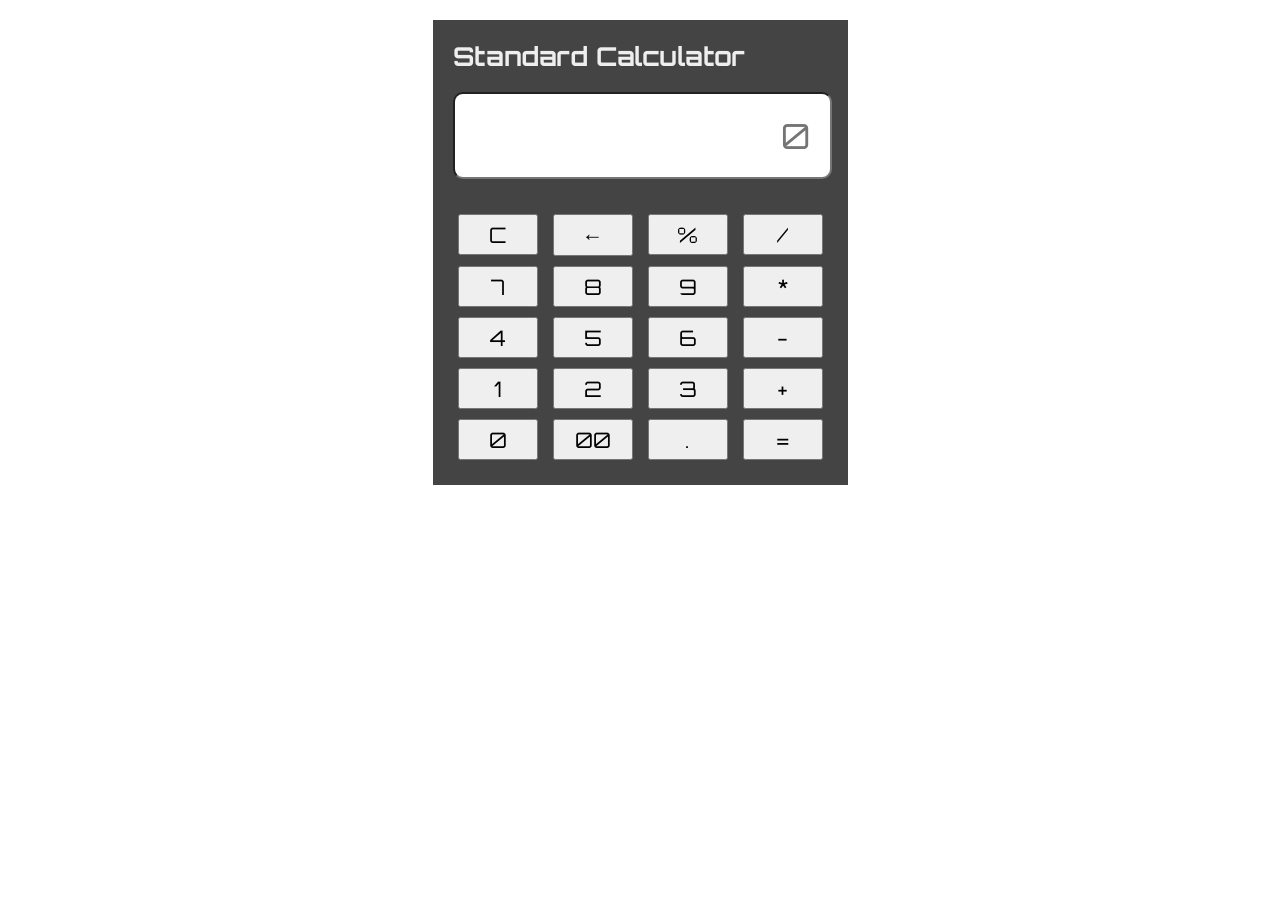
<file: assets/downloads/Calculator_v1/index.html>
<!DOCTYPE html>
<html lang="en">

<head>
  <meta charset="UTF-8">
  <meta name="viewport" content="width=device-width, initial-scale=1.0">
  <meta http-equiv="X-UA-Compatible" content="ie=edge">
  <title>Calculator</title>
  <link href="https://fonts.googleapis.com/css?family=Orbitron&display=swap" rel="stylesheet">
  <link rel="stylesheet" href="style.css">
</head>

<body>
  <div id="container">
    <form name="cal">
      <h2>Standard Calculator</h2>
      <input type="text" id="scr" name="scr" placeholder="0" readonly/>
      <div id="cont">
        <input type="button" name="clear" value="C">
        <input type="button" name="delete" value="&larr;">
        <input type="button" name="percent" value="%">
        <input type="button" name="divide" value="/">
        <input type="button" name="seven" value="7">
        <input type="button" name="eight" value="8">
        <input type="button" name="nine" value="9">
        <input type="button" name="multiply" value="*">
        <input type="button" name="four" value="4">
        <input type="button" name="five" value="5">
        <input type="button" name="six" value="6">
        <input type="button" name="substract" value="-">
        <input type="button" name="one" value="1">
        <input type="button" name="two" value="2">
        <input type="button" name="three" value="3">
        <input type="button" name="add" value="+">
        <input type="button" name="zero" value="0">
        <input type="button" name="doubleZero" value="00">
        <input type="button" name="dot" value=".">
        <input type="button" name="equal" value="=" />
      </div>
    </form>
  </div>
  <script src="calulator.js"></script>
</body>

</html>
</file>
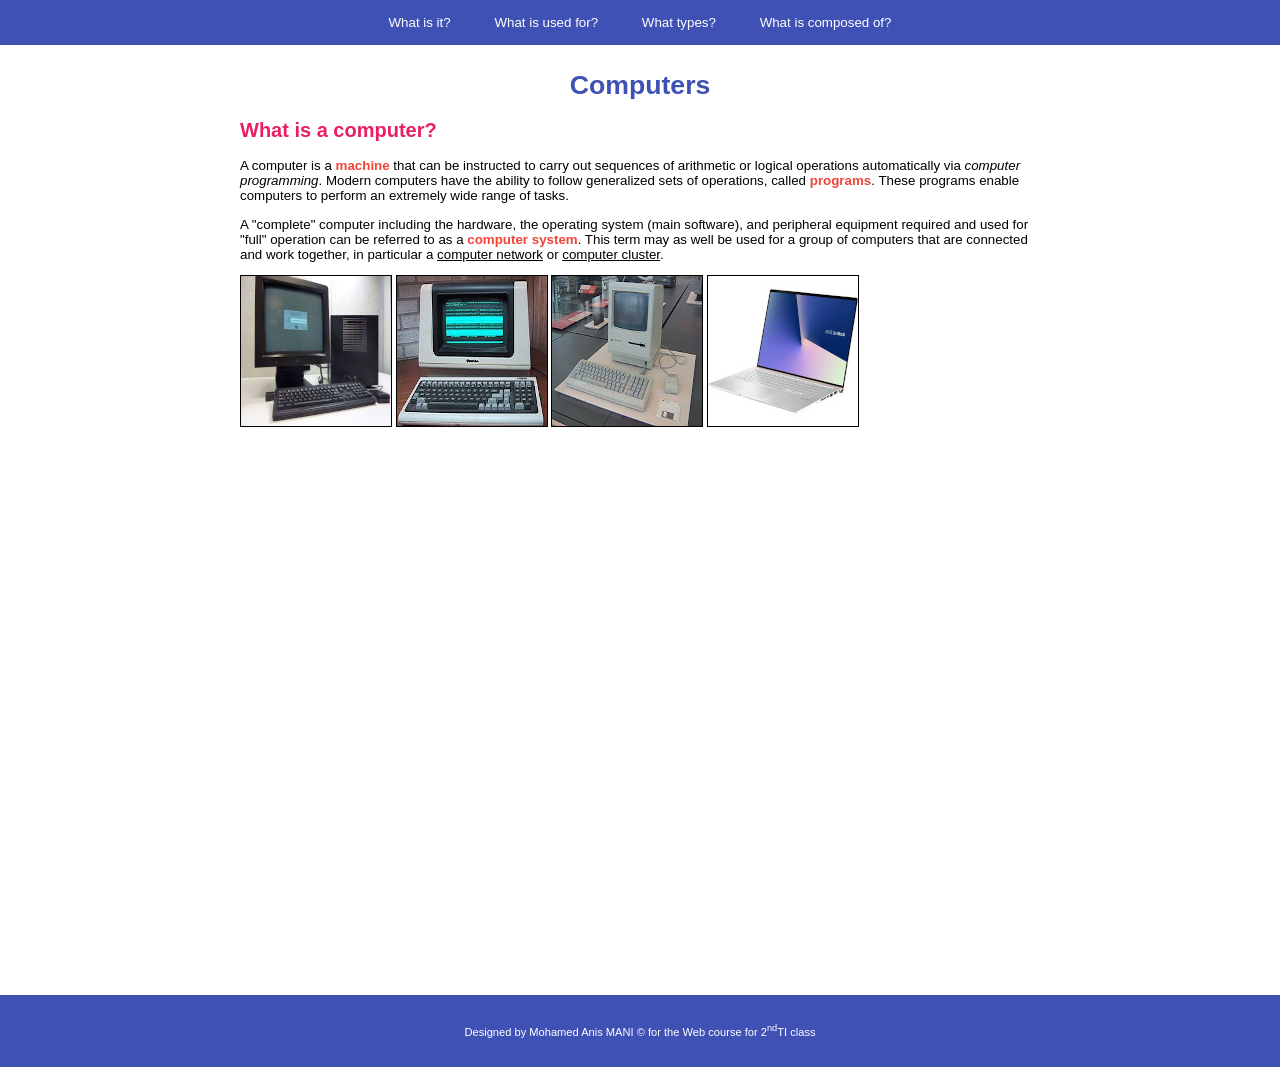
<file: assets/downloads/computers/index.html>
<!DOCTYPE html>
<html lang="en">

<head>
  <meta charset="UTF-8">
  <meta name="viewport" content="width=device-width, initial-scale=1.0">
  <meta http-equiv="X-UA-Compatible" content="ie=edge">
  <title>What is a computer?</title>
  <link rel="stylesheet" href="style.css">
</head>

<body>
  <header>
    <nav>
      <ul>
        <li><a href="index.html">What is it?</a></li>
        <li><a href="uses.html">What is used for?</a></li>
        <li><a href="types.html">What types?</a></li>
        <li><a href="parts.html">What is composed of?</a></li>
      </ul>
    </nav>
  </header>

  <main>
    <h1>Computers</h1>
    <h2>What is a computer?</h2>
    <p>A computer is a <strong>machine</strong> that can be instructed to carry out sequences of arithmetic or logical
      operations automatically via <em>computer programming</em>. Modern computers have the ability to follow
      generalized sets of
      operations, called <strong>programs</strong>. These programs enable computers to perform an extremely wide range
      of tasks.</p>
    <p>A "complete" computer including the hardware, the operating system (main software), and peripheral equipment
      required and used for "full" operation can be referred to as a <strong>computer system</strong>. This term may
      as well be used for a group of computers that are connected and work together, in particular a <ins>computer
        network</ins> or <ins>computer cluster</ins>.</p>

    <p>
      <a href="images/computer01.jpg" target="_blank">
        <img src="images/computer01_thumb.jpg" alt="NeXT box"></a>
      <a href="images/computer02.jpg" target="_blank">
        <img src="images/computer02_thumb.jpg" alt="Terminal"></a>
      <a href="images/computer03.jpg" target="_blank">
        <img src="images/computer03_thumb.jpg" alt="Macintosh"></a>
      <a href="images/computer04.jpg" target="_blank">
        <img src="images/computer04_thumb.jpg" alt="Modern Laptop"></a>
    </p>
  </main>

  <footer>
    <p><small>Designed by Mohamed Anis MANI &copy; for the Web course for 2<sup>nd</sup>TI class</small></p>
  </footer>

</body>

</html>
</file>
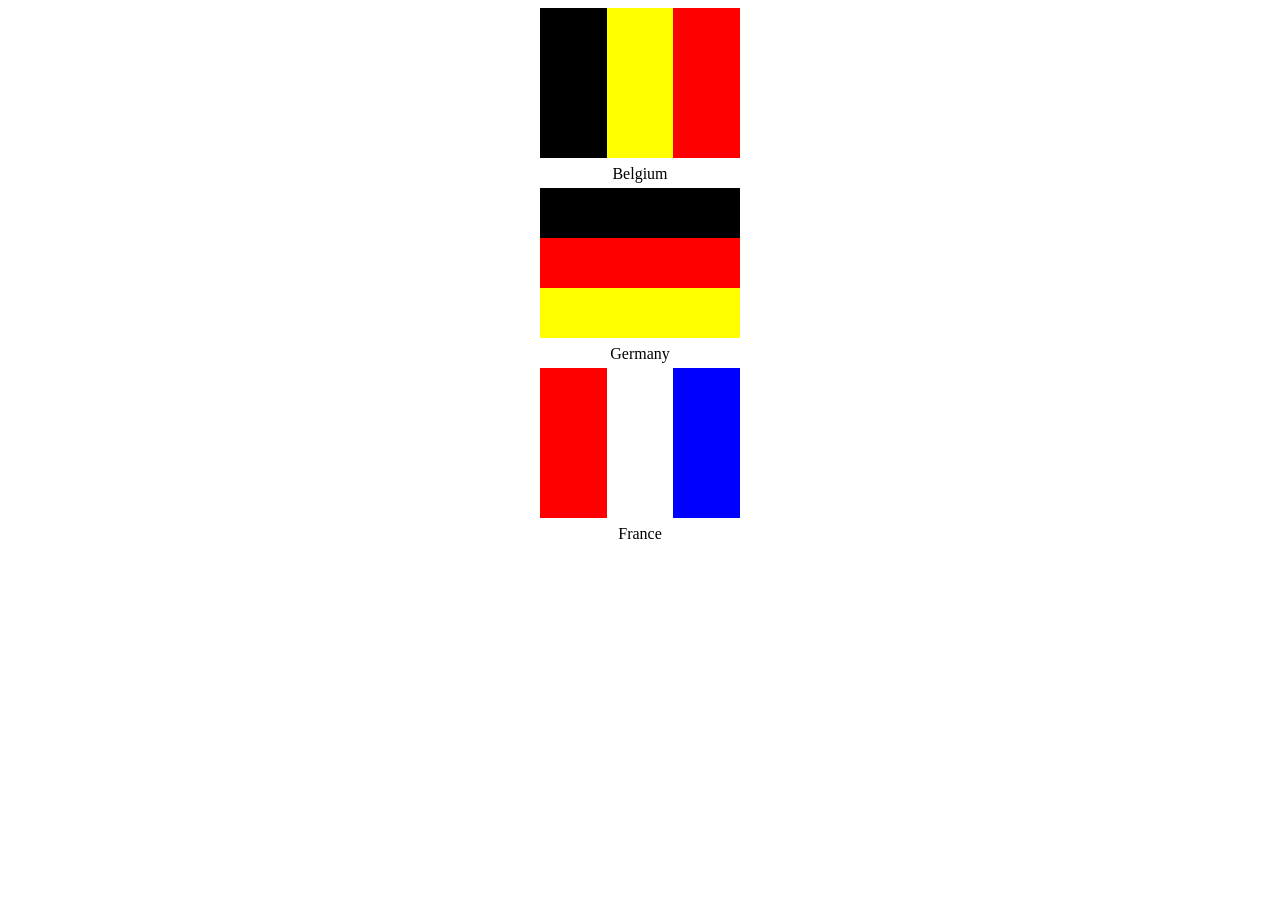
<file: assets/downloads/flags/index.html>
<!DOCTYPE html>
<html lang="en">

<head>
  <meta charset="UTF-8">
  <meta name="viewport" content="width=device-width, initial-scale=1.0">
  <title>Three Bands Flags</title>
  <style>
    .flag {
      width: 200px;
      height: 150px;
      box-sizing: border;
      margin: auto;
      margin-bottom: 30px;
      position: relative;
    }

    .flag::after {
      content: "flag";
      position: absolute;
      width: 100%;
      bottom: -25px;
      text-align: center;
    }

    #belgium {
      display: flex;
    }

    #belgium::after {
      content: "Belgium";
    }

    #belgium .bande1 {
      width: 33.3%;
      background-color: black;
    }

    #belgium .bande2 {
      width: 33.3%;
      background-color: yellow;
    }

    #belgium .bande3 {
      width: 33.3%;
      background-color: red;
    }

    #germany::after {
      content: "Germany";
    }

    #germany .bande1 {
      height: 33.3%;
      background-color: black;
    }

    #germany .bande2 {
      height: 33.3%;
      background-color: red;
    }

    #germany .bande3 {
      height: 33.3%;
      background-color: yellow;
    }

    #france {
      display: flex;
    }

    #france::after {
      content: "France";
    }

    #france .bande1 {
      width: 33.3%;
      background-color: red;
    }

    #france .bande2 {
      width: 33.3%;
      background-color: white;
    }

    #france .bande3 {
      width: 33.3%;
      background-color: blue;
    }
  </style>
</head>

<body>
  <div id="belgium" class="flag">
    <div class="bande1"></div>
    <div class="bande2"></div>
    <div class="bande3"></div>
  </div>

  <div id="germany" class="flag">
    <div class="bande1"></div>
    <div class="bande2"></div>
    <div class="bande3"></div>
  </div>

  <div id="france" class="flag">
    <div class="bande1"></div>
    <div class="bande2"></div>
    <div class="bande3"></div>
  </div>
</body>

</html>
</file>
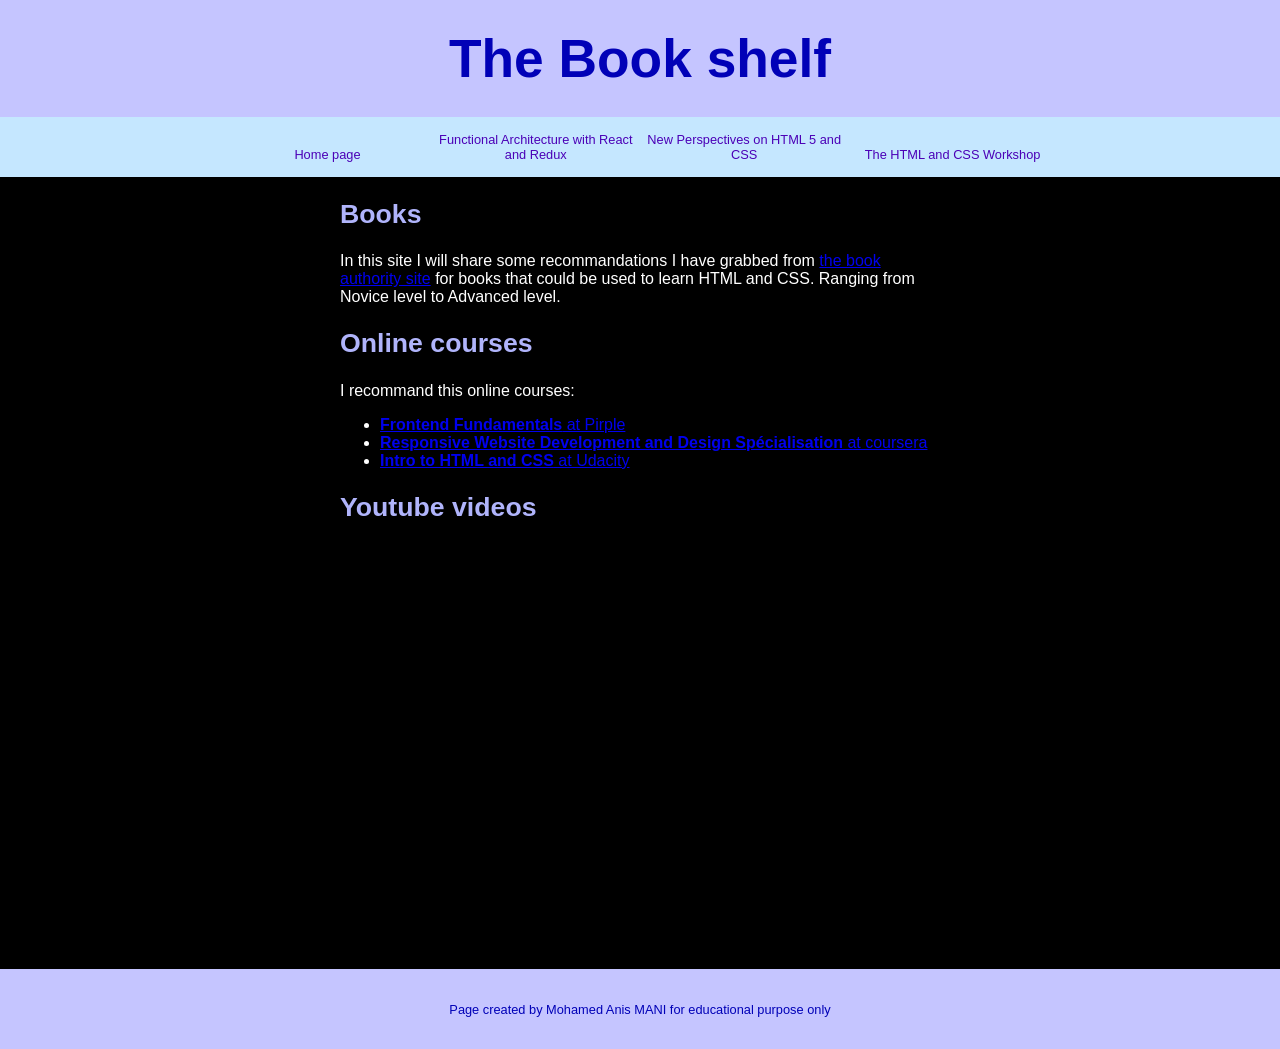
<file: assets/downloads/HTML-Project/index.html>
<!DOCTYPE html>
<html lang="en">
<head>
  <meta charset="UTF-8">
  <meta name="viewport" content="width=device-width, initial-scale=1.0">
  <title>The book shelf</title>
  <link rel="stylesheet" href="style.css">
</head>
<body>
  <header>
    <h1>The Book shelf</h1>
  </header>
  <nav>
    <ul id="menu">
      <li>Home page</li>
      <li><a href="page01.html">Functional Architecture with React and Redux</a></li>
      <li><a href="page02.html">New Perspectives on HTML 5 and CSS</a></li>
      <li><a href="page03.html">The HTML and CSS Workshop</a></li>
    </ul>
  </nav>
  <main>
    <section>
      <h2>Books</h2>
      <p>In this site I will share some recommandations I have grabbed from <a href="https://bookauthority.org/books/new-html-books">the book authority site</a>
      for books that could be used to learn HTML and CSS. Ranging from Novice level to Advanced level.</p>
    </section>
    <section>
      <h2>Online courses</h2>
      <p>I recommand this online courses:</p>
      <ul>
        <li><a href="https://pirple.thinkific.com/courses/frontend-fundamentals"><strong>Frontend Fundamentals</strong> at Pirple</a></li>
        <li><a href="https://www.coursera.org/specializations/website-development"><strong>Responsive Website Development and Design Spécialisation</strong> at coursera</a></li>
        <li><a href="https://www.udacity.com/course/intro-to-html-and-css--ud001"><strong>Intro to HTML and CSS</strong> at Udacity</a></li>
      </ul>
    </section>
    <section>
      <h2>Youtube videos</h2>
      <iframe width="600" height="400" src="https://www.youtube.com/embed/dD2EISBDjWM?list=PLr6-GrHUlVf_ZNmuQSXdS197Oyr1L9sPB" frameborder="0" allow="accelerometer; autoplay; encrypted-media; gyroscope; picture-in-picture" allowfullscreen></iframe>
    </section>
  </main>
  <footer>
    <p>Page created by Mohamed Anis MANI for educational purpose only</p>
  </footer>
</body>
</html>
</file>
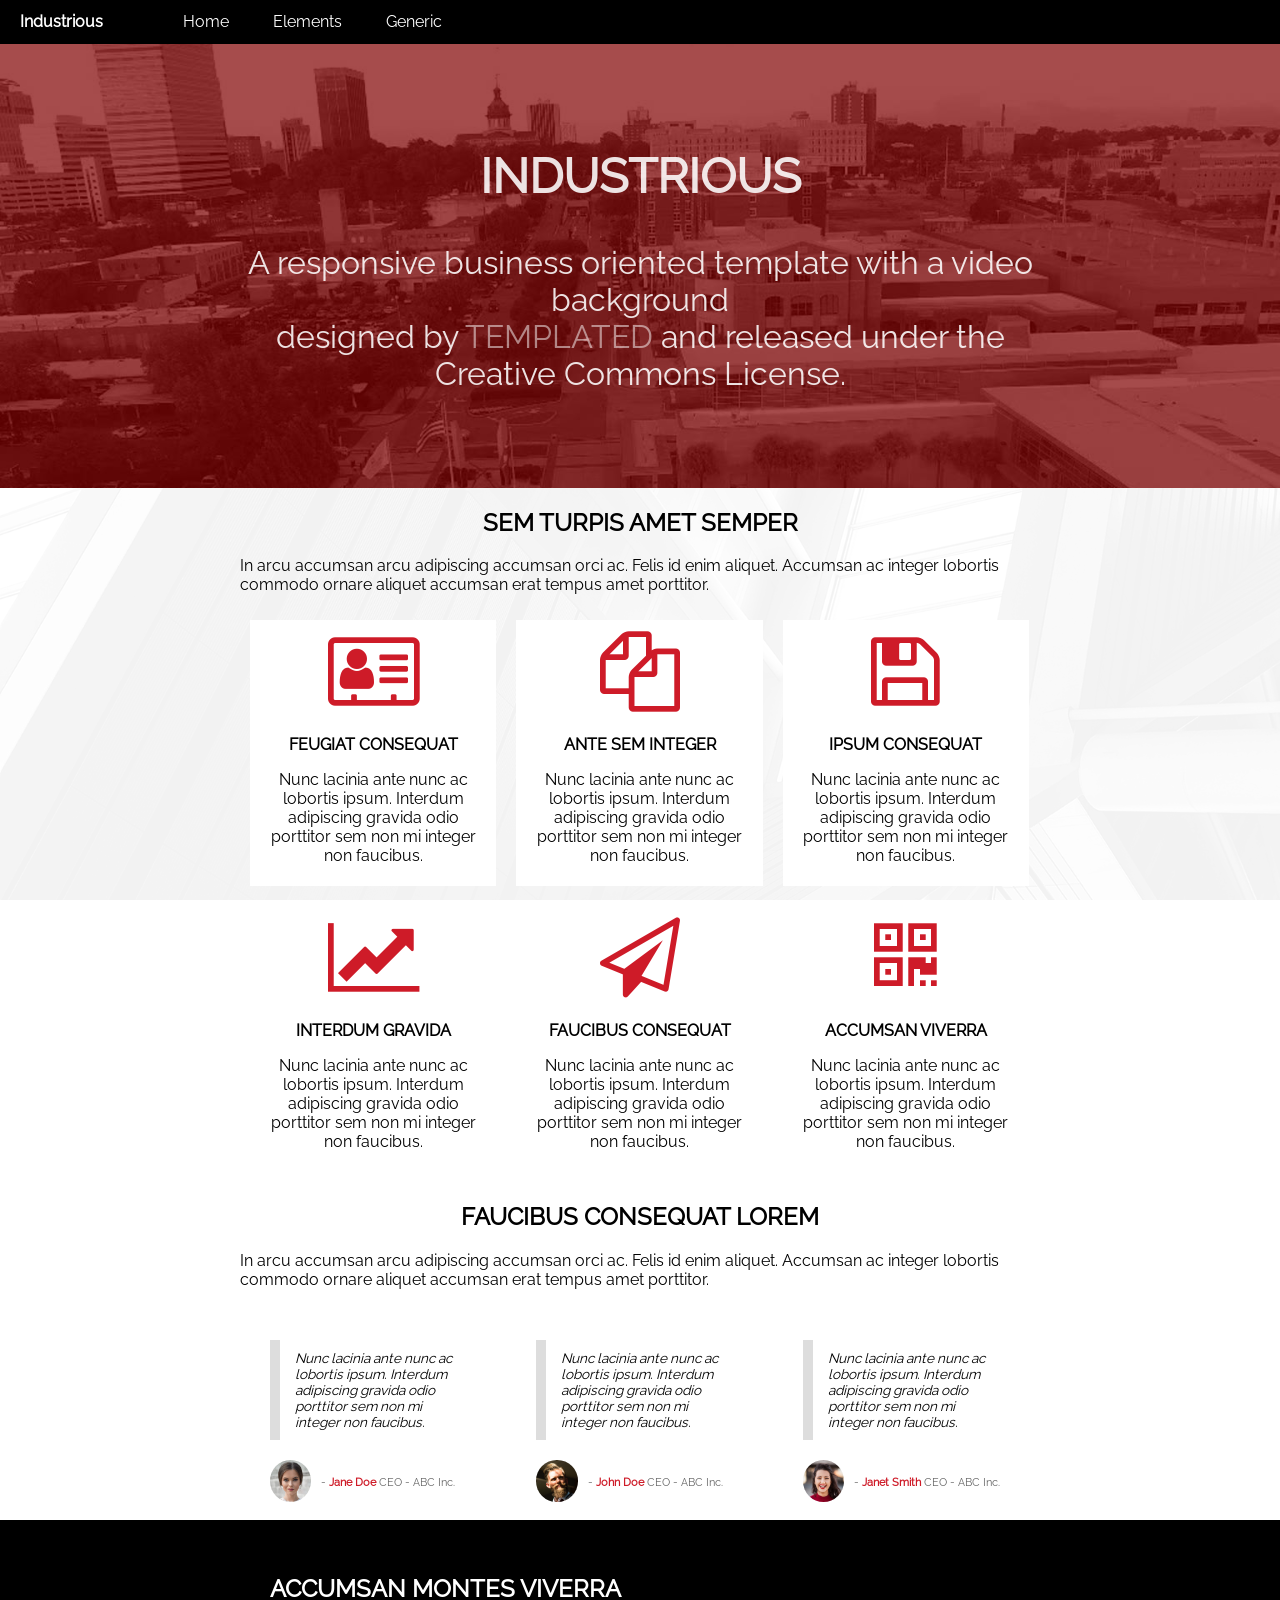
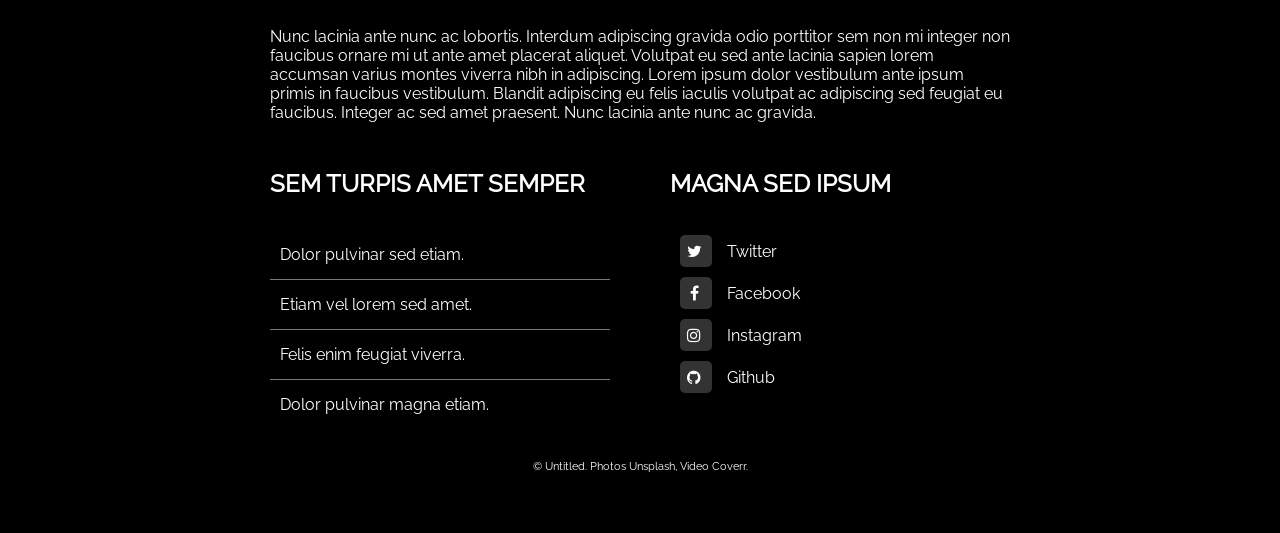
<file: assets/downloads/industrious/index.html>
<!DOCTYPE HTML>
<html>

<head>
  <title>Industrious</title>
  <meta charset="utf-8" />
  <meta name="viewport" content="width=device-width, initial-scale=1, user-scalable=no" />
  <meta name="description" content="" />
  <meta name="keywords" content="" />
  <link rel="stylesheet" href="css/font-awesome.min.css">
  <link rel="stylesheet" href="css/style.css">
</head>

<body>

  <!-- Header -->
  <header id="header">
    <a class="logo" href="index.html">Industrious</a>
    <nav>
      <ul class="links">
        <li><a href="#">Home</a></li>
        <li><a href="#">Elements</a></li>
        <li><a href="#">Generic</a></li>
      </ul>
    </nav>
  </header>

  <!-- Banner -->
  <section id="banner">
    <div class="inner">
      <h1>Industrious</h1>
      <p>A responsive business oriented template with a video background<br />
        designed by <a href="https://templated.co/">TEMPLATED</a> and released under the Creative Commons License.</p>
    </div>
  </section>

  <!-- Highlights -->
  <section id="highlights">
    <div class="inner">
      <header class="special">
        <h2>Sem turpis amet semper</h2>
        <p>In arcu accumsan arcu adipiscing accumsan orci ac. Felis id enim aliquet. Accumsan ac integer lobortis
          commodo ornare aliquet accumsan erat tempus amet porttitor.</p>
      </header>
      <div class="highlights">
        <section>
          <div class="content">
            <header>
              <a href="#"><i class="fa fa-vcard-o"></i></a>
              <h3>Feugiat consequat</h3>
            </header>
            <p>Nunc lacinia ante nunc ac lobortis ipsum. Interdum adipiscing gravida odio porttitor sem non mi integer
              non faucibus.</p>
          </div>
        </section>
        <section>
          <div class="content">
            <header>
              <a href="#"><i class="fa fa-files-o"></i></a>
              <h3>Ante sem integer</h3>
            </header>
            <p>Nunc lacinia ante nunc ac lobortis ipsum. Interdum adipiscing gravida odio porttitor sem non mi integer
              non faucibus.</p>
          </div>
        </section>
        <section>
          <div class="content">
            <header>
              <a href="#"><i class="fa fa-floppy-o"></i></a>
              <h3>Ipsum consequat</h3>
            </header>
            <p>Nunc lacinia ante nunc ac lobortis ipsum. Interdum adipiscing gravida odio porttitor sem non mi integer
              non faucibus.</p>
          </div>
        </section>
        <section>
          <div class="content">
            <header>
              <a href="#"><i class="fa fa-line-chart"></i></a>
              <h3>Interdum gravida</h3>
            </header>
            <p>Nunc lacinia ante nunc ac lobortis ipsum. Interdum adipiscing gravida odio porttitor sem non mi integer
              non faucibus.</p>
          </div>
        </section>
        <section>
          <div class="content">
            <header>
              <a href="#"><i class="fa fa-paper-plane-o"></i></a>
              <h3>Faucibus consequat</h3>
            </header>
            <p>Nunc lacinia ante nunc ac lobortis ipsum. Interdum adipiscing gravida odio porttitor sem non mi integer
              non faucibus.</p>
          </div>
        </section>
        <section>
          <div class="content">
            <header>
              <a href="#" ><i class="fa fa-qrcode"></i></a>
              <h3>Accumsan viverra</h3>
            </header>
            <p>Nunc lacinia ante nunc ac lobortis ipsum. Interdum adipiscing gravida odio porttitor sem non mi integer
              non faucibus.</p>
          </div>
        </section>
      </div>
    </div>
  </section>

  <!-- Testimonials -->
  <section id="testimonials">
    <div class="inner">
      <header class="special">
        <h2>Faucibus consequat lorem</h2>
        <p>In arcu accumsan arcu adipiscing accumsan orci ac. Felis id enim aliquet. Accumsan ac integer lobortis
          commodo ornare aliquet accumsan erat tempus amet porttitor.</p>
      </header>
      <div class="testimonials">
        <section>
          <div class="content">
            <blockquote>
              <p>Nunc lacinia ante nunc ac lobortis ipsum. Interdum adipiscing gravida odio porttitor sem non mi integer
                non faucibus.</p>
            </blockquote>
            <div class="author">
              <div class="image">
                <img src="images/pic01.jpg" alt="" />
              </div>
              <p class="credit">- <strong>Jane Doe</strong> <span>CEO - ABC Inc.</span></p>
            </div>
          </div>
        </section>
        <section>
          <div class="content">
            <blockquote>
              <p>Nunc lacinia ante nunc ac lobortis ipsum. Interdum adipiscing gravida odio porttitor sem non mi integer
                non faucibus.</p>
            </blockquote>
            <div class="author">
              <div class="image">
                <img src="images/pic03.jpg" alt="" />
              </div>
              <p class="credit">- <strong>John Doe</strong> <span>CEO - ABC Inc.</span></p>
            </div>
          </div>
        </section>
        <section>
          <div class="content">
            <blockquote>
              <p>Nunc lacinia ante nunc ac lobortis ipsum. Interdum adipiscing gravida odio porttitor sem non mi integer
                non faucibus.</p>
            </blockquote>
            <div class="author">
              <div class="image">
                <img src="images/pic02.jpg" alt="" />
              </div>
              <p class="credit">- <strong>Janet Smith</strong> <span>CEO - ABC Inc.</span></p>
            </div>
          </div>
        </section>
      </div>
    </div>
  </section>

  <!-- Footer -->
  <footer id="footer">
    <div class="inner">
      <div class="content">
        <section>
          <h3>Accumsan montes viverra</h3>
          <p>Nunc lacinia ante nunc ac lobortis. Interdum adipiscing gravida odio porttitor sem non mi integer non
            faucibus ornare mi ut ante amet placerat aliquet. Volutpat eu sed ante lacinia sapien lorem accumsan varius
            montes viverra nibh in adipiscing. Lorem ipsum dolor vestibulum ante ipsum primis in faucibus vestibulum.
            Blandit adipiscing eu felis iaculis volutpat ac adipiscing sed feugiat eu faucibus. Integer ac sed amet
            praesent. Nunc lacinia ante nunc ac gravida.</p>
        </section>
        <section>
          <h4>Sem turpis amet semper</h4>
          <ul class="alt">
            <li><a href="#">Dolor pulvinar sed etiam.</a></li>
            <li><a href="#">Etiam vel lorem sed amet.</a></li>
            <li><a href="#">Felis enim feugiat viverra.</a></li>
            <li><a href="#">Dolor pulvinar magna etiam.</a></li>
          </ul>
        </section>
        <section>
          <h4>Magna sed ipsum</h4>
          <ul class="plain">
            <li><a href="#"><i class="fa fa-twitter">&nbsp;</i>Twitter</a></li>
            <li><a href="#"><i class="fa fa-facebook">&nbsp;</i>Facebook</a></li>
            <li><a href="#"><i class="fa fa-instagram">&nbsp;</i>Instagram</a></li>
            <li><a href="#"><i class="fa fa-github">&nbsp;</i>Github</a></li>
          </ul>
        </section>
      </div>
      <div class="copyright">
        &copy; Untitled. Photos <a href="https://unsplash.co">Unsplash</a>, Video <a
          href="https://coverr.co">Coverr</a>.
      </div>
    </div>
  </footer>

</body>

</html>
</file>
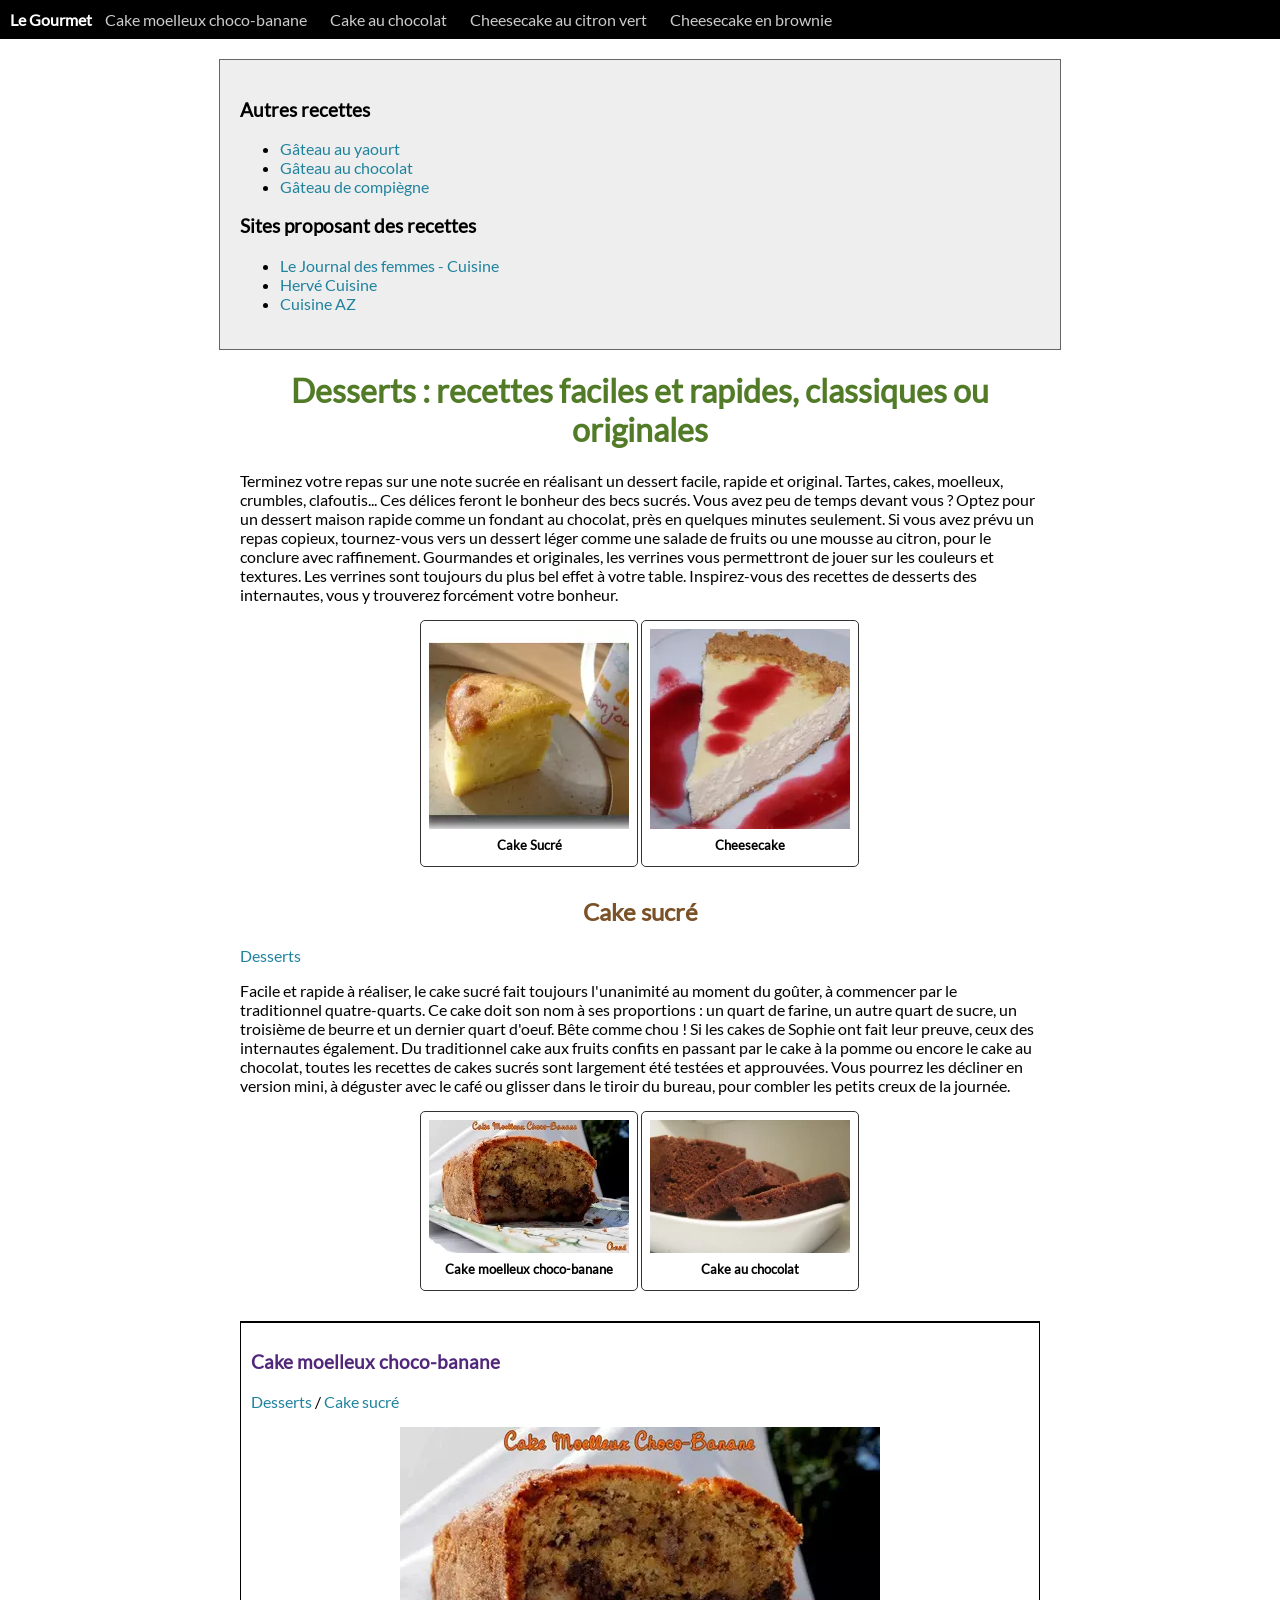
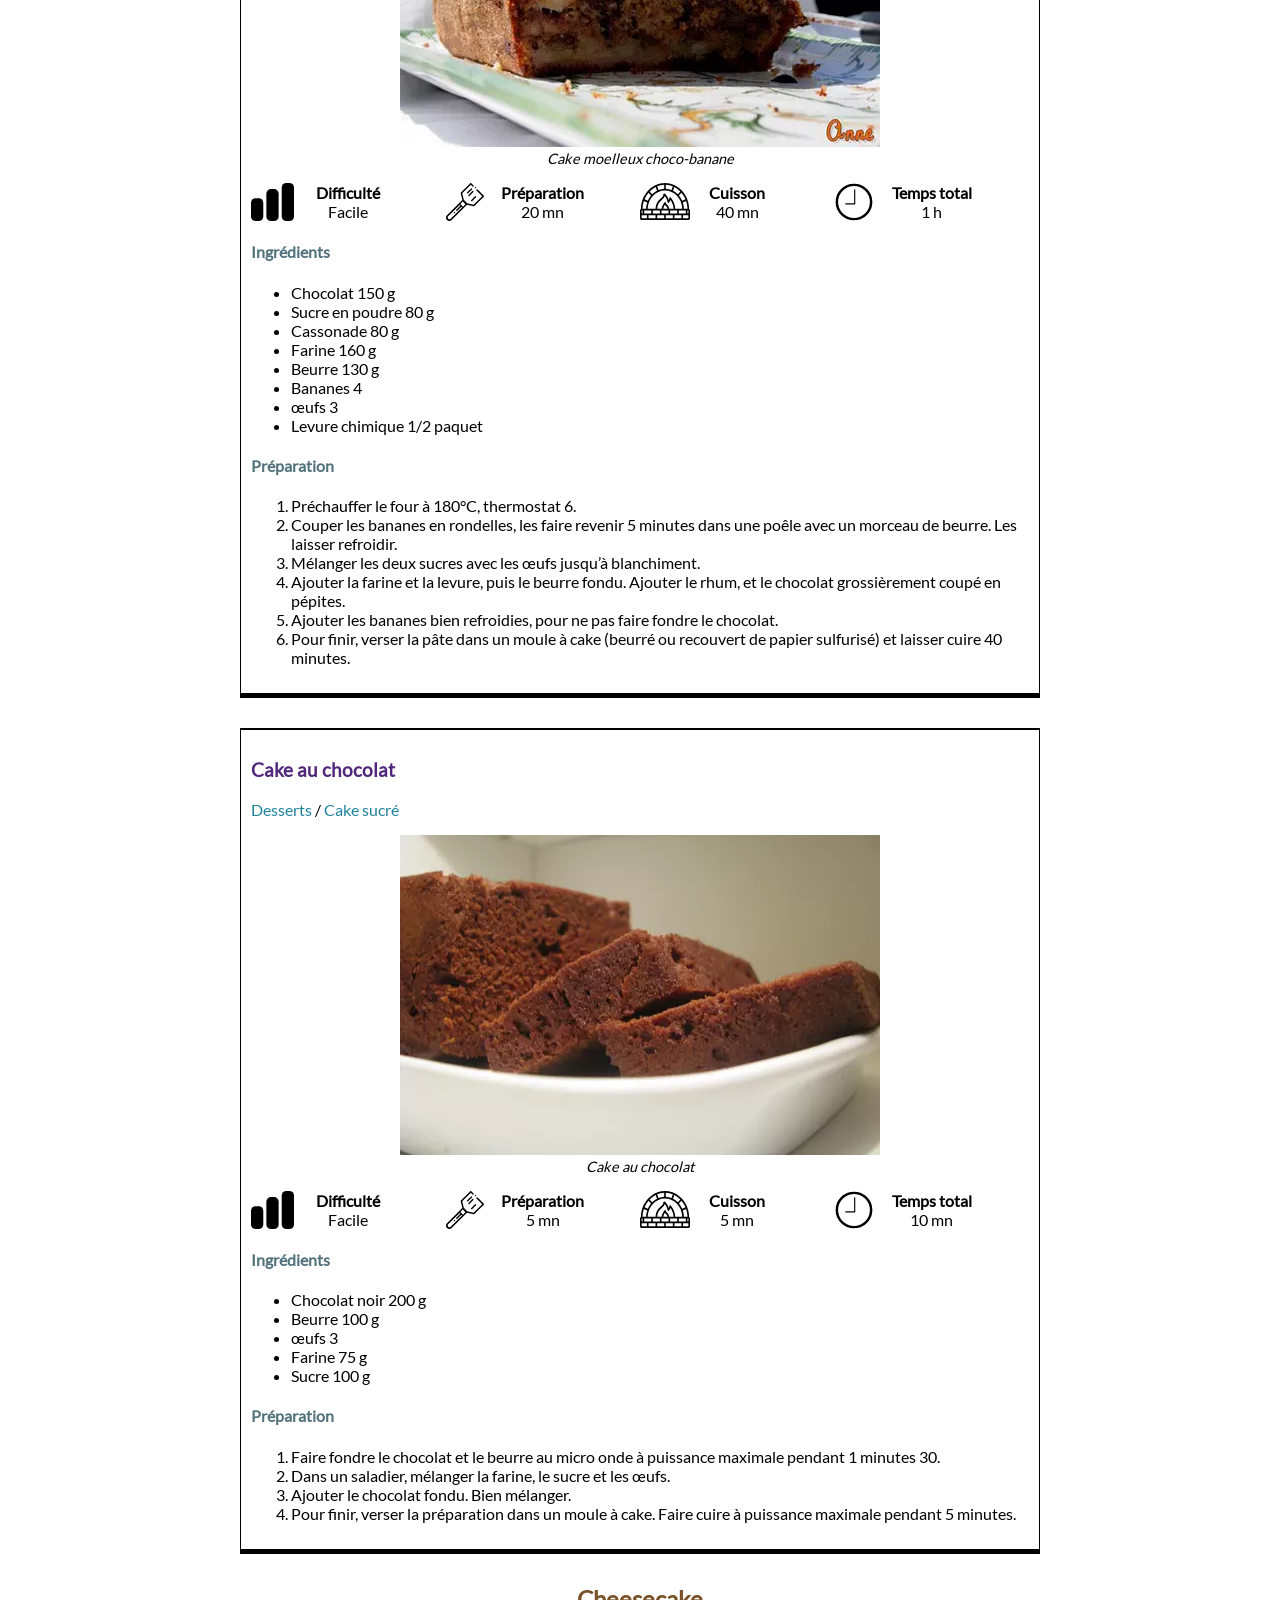
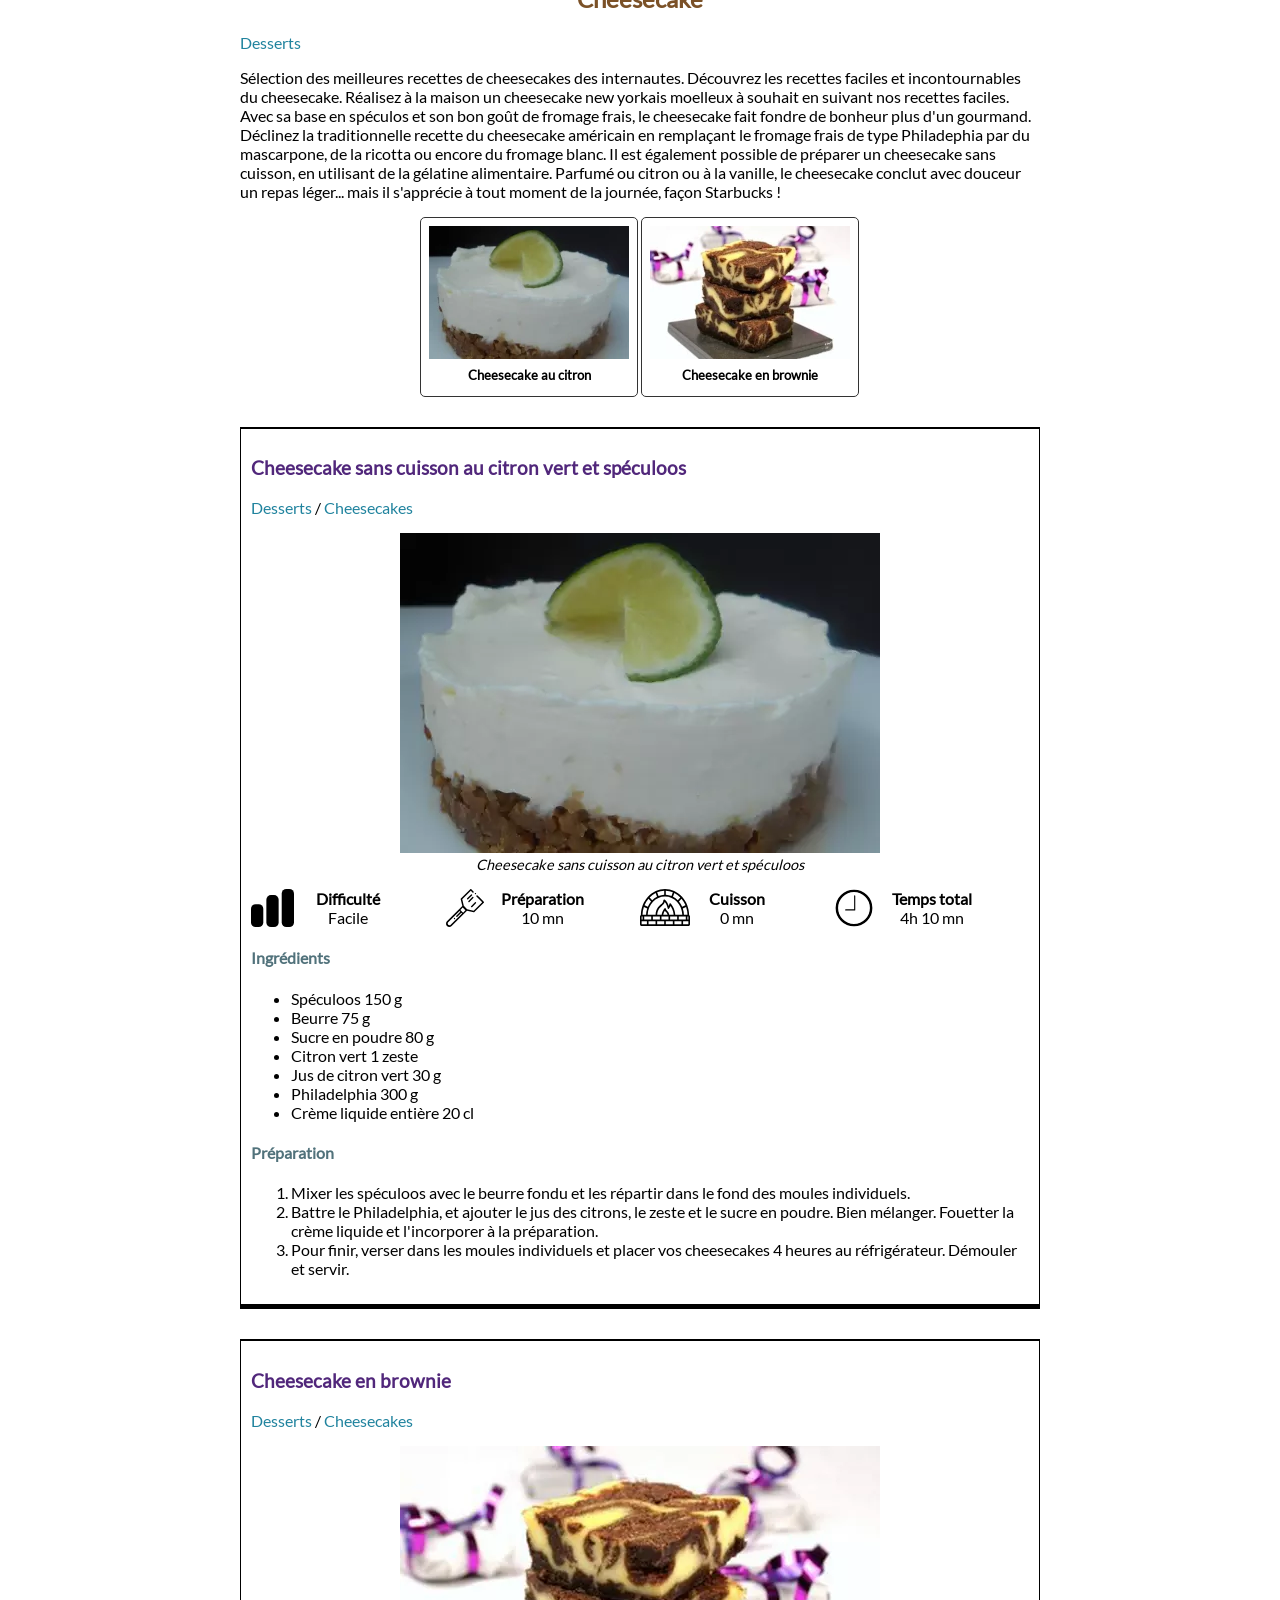
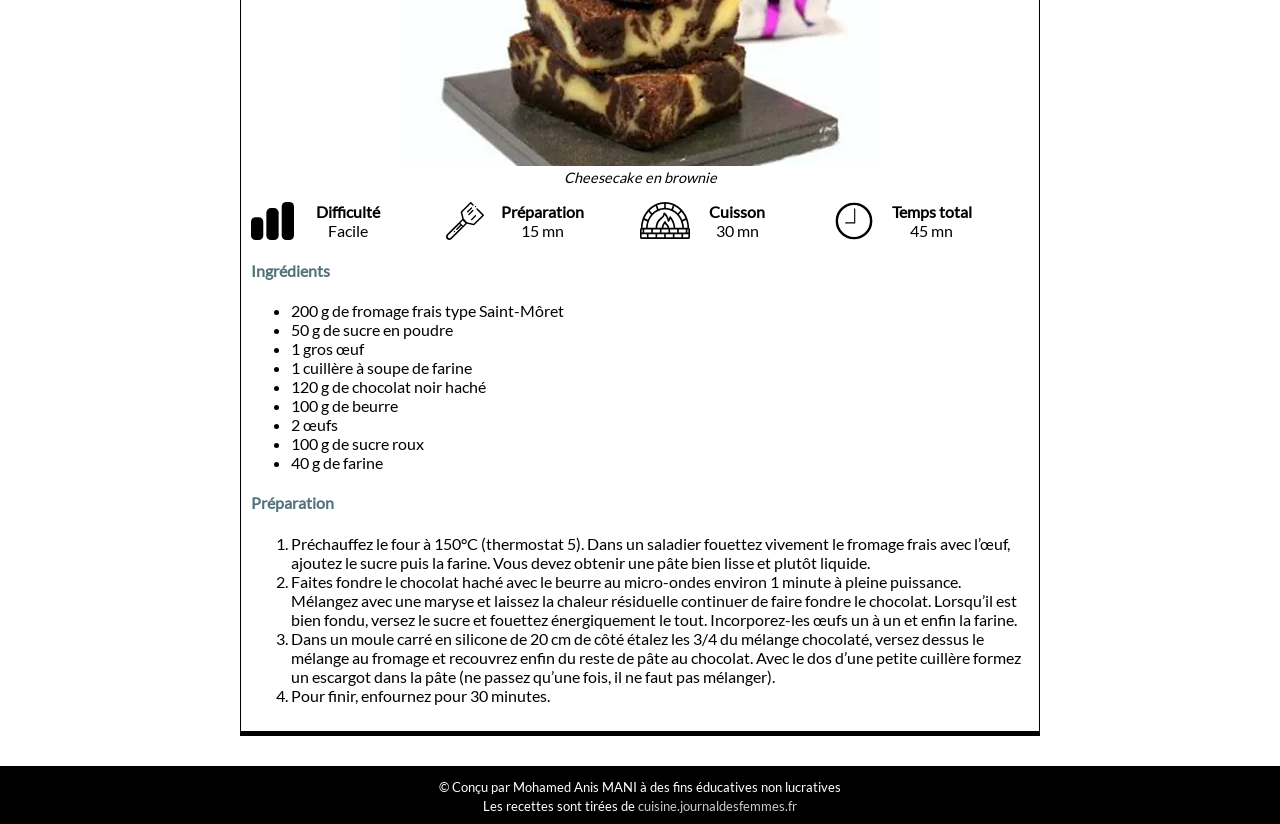
<file: assets/downloads/recettes_final/index.html>
<!DOCTYPE html>
<html lang="en">

<head>
  <meta charset="UTF-8">
  <meta name="viewport" content="width=device-width, initial-scale=1.0">
  <title>Document</title>
  <link rel="stylesheet" href="style.css">
</head>

<body>
  <header>
    <nav>
      <span>Le Gourmet</span>

      <!-- Les liens nommés -->
      <ul>
        <li><a href="#rec1-1">Cake moelleux choco-banane</a></li>
        <li><a href="#rec1-2">Cake au chocolat</a></li>
        <li><a href="#rec2-1">Cheesecake au citron vert</a></li>
        <li><a href="#rec2-2">Cheesecake en brownie</a></li>
      </ul>
    </nav>
  </header>

  <aside>
    <h3>Autres recettes</h3>
    <!-- Les liens internes -->
    <ul>
      <!-- Gâteau au yaourt / gateau01.html -->
      <li><a href="gateau01.html">Gâteau au yaourt</a></li>
      <!-- Gâteau au chocolat / gateau02.html -->
      <li><a href="gateau02.html">Gâteau au chocolat</a></li>
      <!-- Gâteau de compiègne / gateau03.html -->
      <li><a href="gateau03.html">Gâteau de compiègne</a></li>
    </ul>

    <h3>Sites proposant des recettes</h3>
    <!-- Les liens externes -->
    <ul>
      <!-- https://cuisine.journaldesfemmes.fr/ -->
      <li><a href="https://cuisine.journaldesfemmes.fr/">Le Journal des femmes - Cuisine</a></li>
      <!-- https://www.hervecuisine.com/ -->
      <li><a href="https://www.hervecuisine.com/">Hervé Cuisine</a></li>
      <!-- https://www.cuisineaz.com/ -->
      <li><a href="https://www.cuisineaz.com/">Cuisine AZ</a></li>
    </ul>
  </aside>

  <main>
    <!-- Les liens nommés -->
    <h1 id="desserts">Desserts : recettes faciles et rapides, classiques ou originales</h1>

    <p>Terminez votre repas sur une note sucrée en réalisant un dessert facile, rapide et original. Tartes, cakes,
      moelleux, crumbles, clafoutis... Ces délices feront le bonheur des becs sucrés. Vous avez peu de temps devant vous
      ? Optez pour un dessert maison rapide comme un fondant au chocolat, près en quelques minutes seulement. Si vous
      avez prévu un repas copieux, tournez-vous vers un dessert léger comme une salade de fruits ou une mousse au
      citron, pour le conclure avec raffinement. Gourmandes et originales, les verrines vous permettront de jouer sur
      les couleurs et textures. Les verrines sont toujours du plus bel effet à votre table. Inspirez-vous des recettes
      de desserts des internautes, vous y trouverez forcément votre bonheur.</p>

    <div class="liens">
      <div>
        <a href="#rec1"><img src="images/img01.webp" alt="Cake Sucré"></a>
        <h5>Cake Sucré</h5>
      </div>
      <div>
        <a href="#rec2"><img src="images/img02.webp" alt="Cheesecake"></a>
        <h5>Cheesecake</h5>
      </div>
    </div>

    <article>
      <h2 id="rec1">Cake sucré</h2>

      <div>
        <a href="#desserts">Desserts</a>
      </div>

      <p>Facile et rapide à réaliser, le cake sucré fait toujours l'unanimité au moment du goûter, à commencer par le
        traditionnel quatre-quarts. Ce cake doit son nom à ses proportions : un quart de farine, un autre quart de
        sucre, un troisième de beurre et un dernier quart d'oeuf. Bête comme chou ! Si les cakes de Sophie ont fait leur
        preuve, ceux des internautes également. Du traditionnel cake aux fruits confits en passant par le cake à la
        pomme ou encore le cake au chocolat, toutes les recettes de cakes sucrés sont largement été testées et
        approuvées. Vous pourrez les décliner en version mini, à déguster avec le café ou glisser dans le tiroir du
        bureau, pour combler les petits creux de la journée.</p>

      <div class="liens">
        <div>
          <a href="#rec1-1"><img src="images/img01-01_mini.webp" alt="Cake moelleux choco-banane"></a>
          <h5>Cake moelleux choco-banane</h5>
        </div>
        <div>
          <a href="#rec1-2"><img src="images/img01-02_mini.webp" alt="Cake au chocolat"></a>
          <h5>Cake au chocolat</h5>
        </div>
      </div>

      <section>
        <h3 id="rec1-1">Cake moelleux choco-banane</h3>

        <div>
          <a href="#desserts">Desserts</a> /
          <a href="#rec1">Cake sucré</a>
        </div>

        <figure>
          <img src="images/img01-01.webp" alt="Cake moelleux choco-banane">
          <figcaption>Cake moelleux choco-banane</figcaption>
        </figure>

        <ul class="infos">
          <li><strong>Difficulté</strong>Facile</li>
          <li><strong>Préparation</strong>20 mn</li>
          <li><strong>Cuisson</strong>40 mn</li>
          <li><strong>Temps total</strong>1 h</li>
        </ul>

        <h4>Ingrédients</h4>
        <ul class="ingredients">
          <li>Chocolat 150 g</li>
          <li>Sucre en poudre 80 g</li>
          <li>Cassonade 80 g</li>
          <li>Farine 160 g</li>
          <li>Beurre 130 g</li>
          <li>Bananes 4</li>
          <li>œufs 3</li>
          <li>Levure chimique 1/2 paquet</li>
        </ul>

        <h4>Préparation</h4>
        <ol class="preparation">
          <li>Préchauffer le four à 180°C, thermostat 6.</li>
          <li>Couper les bananes en rondelles, les faire revenir 5 minutes dans une poêle avec un morceau de beurre. Les
            laisser refroidir.</li>
          <li>Mélanger les deux sucres avec les œufs jusqu’à blanchiment.</li>
          <li>Ajouter la farine et la levure, puis le beurre fondu. Ajouter le rhum, et le chocolat grossièrement coupé
            en pépites.</li>
          <li>Ajouter les bananes bien refroidies, pour ne pas faire fondre le chocolat. </li>
          <li>Pour finir, verser la pâte dans un moule à cake (beurré ou recouvert de papier sulfurisé) et laisser cuire
            40 minutes.</li>
        </ol>
      </section>

      <section>
        <h3 id="rec1-2">Cake au chocolat</h3>

        <div>
          <a href="#desserts">Desserts</a> /
          <a href="#rec1">Cake sucré</a>
        </div>

        <figure>
          <img src="images/img01-02.webp" alt="Cake au chocolat">
          <figcaption>Cake au chocolat</figcaption>
        </figure>

        <ul class="infos">
          <li><strong>Difficulté</strong>Facile</li>
          <li><strong>Préparation</strong>5 mn</li>
          <li><strong>Cuisson</strong>5 mn</li>
          <li><strong>Temps total</strong>10 mn</li>
        </ul>

        <h4>Ingrédients</h4>
        <ul class="ingredients">
          <li>Chocolat noir 200 g</li>
          <li>Beurre 100 g</li>
          <li>œufs 3</li>
          <li>Farine 75 g</li>
          <li>Sucre 100 g</li>
        </ul>

        <h4>Préparation</h4>
        <ol class="preparation">
          <li>Faire fondre le chocolat et le beurre au micro onde à puissance maximale pendant 1 minutes 30.</li>
          <li>Dans un saladier, mélanger la farine, le sucre et les œufs.</li>
          <li>Ajouter le chocolat fondu. Bien mélanger.</li>
          <li>Pour finir, verser la préparation dans un moule à cake. Faire cuire à puissance maximale pendant 5
            minutes.
          </li>
        </ol>
      </section>
    </article>

    <article>
      <h2 id="rec2">Cheesecake</h2>

      <div>
        <a href="#desserts">Desserts</a>
      </div>

      <p>Sélection des meilleures recettes de cheesecakes des internautes. Découvrez les recettes faciles et
        incontournables du cheesecake. Réalisez à la maison un cheesecake new yorkais moelleux à souhait en suivant nos
        recettes faciles. Avec sa base en spéculos et son bon goût de fromage frais, le cheesecake fait fondre de
        bonheur plus d'un gourmand. Déclinez la traditionnelle recette du cheesecake américain en remplaçant le fromage
        frais de type Philadephia par du mascarpone, de la ricotta ou encore du fromage blanc. Il est également possible
        de préparer un cheesecake sans cuisson, en utilisant de la gélatine alimentaire. Parfumé ou citron ou à la
        vanille, le cheesecake conclut avec douceur un repas léger... mais il s'apprécie à tout moment de la journée,
        façon Starbucks !</p>

      <div class="liens">
        <div>
          <a href="#rec2-1"><img src="images/img02-01_mini.webp"
              alt="Cheesecake sans cuisson au citron vert et spéculoos"></a>
          <h5>Cheesecake au citron</h5>
        </div>
        <div>
          <a href="#rec2-2"><img src="images/img02-02_mini.webp" alt="Cheesecake en brownie"></a>
          <h5>Cheesecake en brownie</h5>
        </div>
      </div>

      <section>
        <h3 id="rec2-1">Cheesecake sans cuisson au citron vert et spéculoos</h3>

        <div>
          <a href="#desserts">Desserts</a> /
          <a href="#rec2">Cheesecakes</a>
        </div>

        <figure>
          <img src="images/img02-01.webp" alt="Cheesecake sans cuisson au citron vert et spéculoos">
          <figcaption>Cheesecake sans cuisson au citron vert et spéculoos</figcaption>
        </figure>

        <ul class="infos">
          <li><strong>Difficulté</strong>Facile</li>
          <li><strong>Préparation</strong>10 mn</li>
          <li><strong>Cuisson</strong>0 mn</li>
          <li><strong>Temps total</strong>4h 10 mn</li>
        </ul>

        <h4>Ingrédients</h4>
        <ul class="ingredients">
          <li>Spéculoos 150 g</li>
          <li>Beurre 75 g</li>
          <li>Sucre en poudre 80 g</li>
          <li>Citron vert 1 zeste</li>
          <li>Jus de citron vert 30 g</li>
          <li>Philadelphia 300 g</li>
          <li>Crème liquide entière 20 cl</li>
        </ul>

        <h4>Préparation</h4>
        <ol class="preparation">
          <li>Mixer les spéculoos avec le beurre fondu et les répartir dans le fond des moules individuels.</li>
          <li>Battre le Philadelphia, et ajouter le jus des citrons, le zeste et le sucre en poudre. Bien mélanger.
            Fouetter la crème liquide et l'incorporer à la préparation.</li>
          <li>Pour finir, verser dans les moules individuels et placer vos cheesecakes 4 heures au réfrigérateur.
            Démouler et servir.</li>
        </ol>
      </section>

      <section>
        <h3 id="rec2-2">Cheesecake en brownie</h3>

        <div>
          <a href="#desserts">Desserts</a> /
          <a href="#rec2">Cheesecakes</a>
        </div>

        <figure>
          <img src="images/img02-02.webp" alt="Cheesecake en brownie">
          <figcaption>Cheesecake en brownie</figcaption>
        </figure>

        <ul class="infos">
          <li><strong>Difficulté</strong>Facile</li>
          <li><strong>Préparation</strong>15 mn</li>
          <li><strong>Cuisson</strong>30 mn</li>
          <li><strong>Temps total</strong>45 mn</li>
        </ul>

        <h4>Ingrédients</h4>
        <ul class="ingredients">
          <li>200 g de fromage frais type Saint-Môret</li>
          <li>50 g de sucre en poudre</li>
          <li>1 gros œuf</li>
          <li>1 cuillère à soupe de farine</li>
          <li>120 g de chocolat noir haché</li>
          <li>100 g de beurre</li>
          <li>2 œufs</li>
          <li>100 g de sucre roux</li>
          <li>40 g de farine</li>
        </ul>

        <h4>Préparation</h4>
        <ol class="preparation">
          <li>Préchauffez le four à 150°C (thermostat 5). Dans un saladier fouettez vivement le fromage frais avec
            l’œuf, ajoutez le sucre puis la farine. Vous devez obtenir une pâte bien lisse et plutôt liquide.</li>
          <li>Faites fondre le chocolat haché avec le beurre au micro-ondes environ 1 minute à pleine puissance.
            Mélangez avec une maryse et laissez la chaleur résiduelle continuer de faire fondre le chocolat. Lorsqu’il
            est bien fondu, versez le sucre et fouettez énergiquement le tout. Incorporez-les œufs un à un et enfin la
            farine.
          </li>
          <li>Dans un moule carré en silicone de 20 cm de côté étalez les 3/4 du mélange chocolaté, versez dessus le
            mélange au fromage et recouvrez enfin du reste de pâte au chocolat. Avec le dos d’une petite cuillère formez
            un escargot dans la pâte (ne passez qu’une fois, il ne faut pas mélanger).</li>
          <li>Pour finir, enfournez pour 30 minutes.</li>
        </ol>
      </section>
    </article>
  </main>
  <footer>
    <p><small>&copy; Conçu par Mohamed Anis MANI à des fins éducatives non lucratives</small></p>
    <p><small>Les recettes sont tirées de <a
          href="https://cuisine.journaldesfemmes.fr/">cuisine.journaldesfemmes.fr</a></small></p>
  </footer>
</body>

</html>
</file>
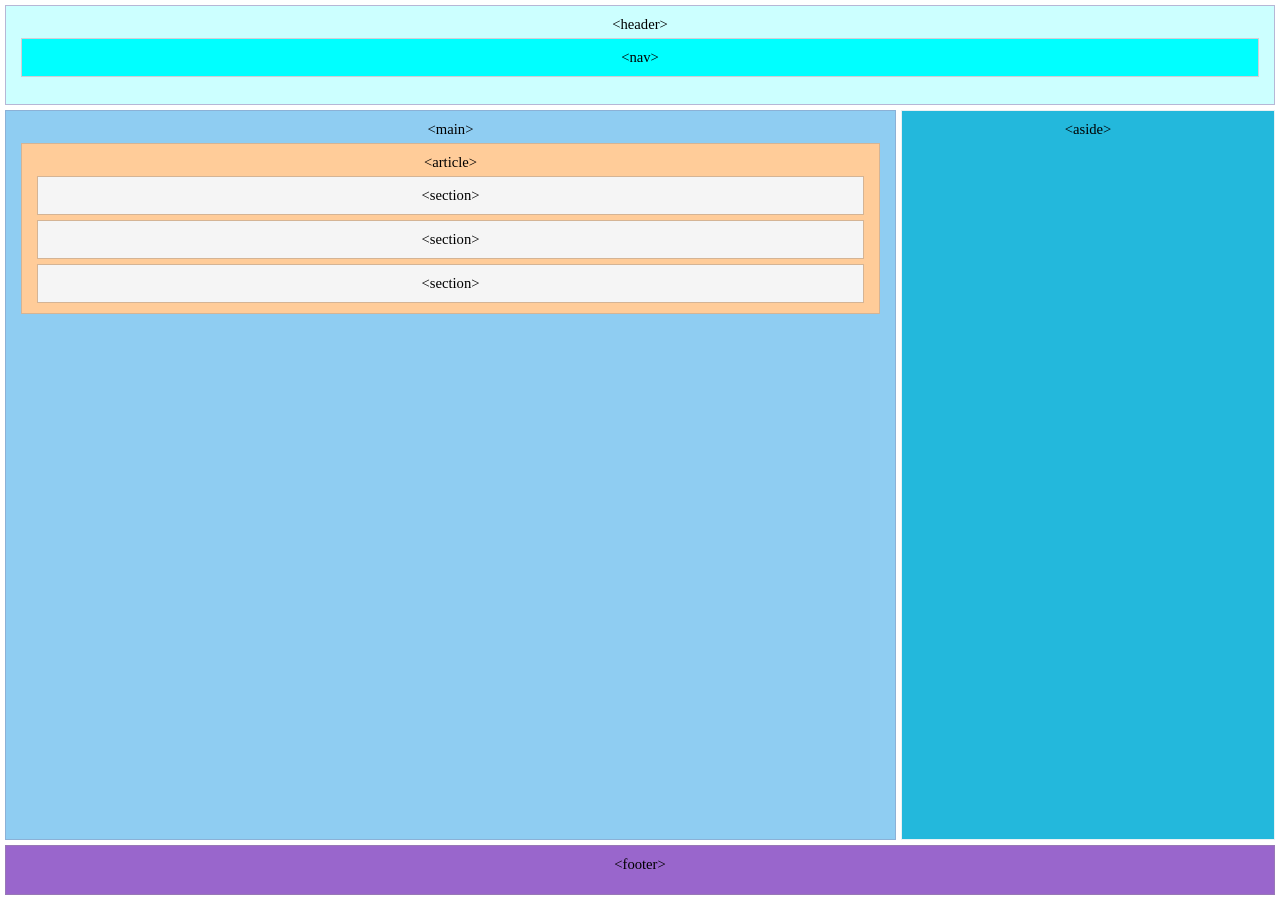
<file: assets/downloads/structure/index.html>
<!DOCTYPE html>
<html lang="en">

<head>
  <meta charset="UTF-8">
  <meta name="viewport" content="width=device-width, initial-scale=1.0">
  <title>Document structure</title>
  <link rel="stylesheet" href="style.css">
</head>

<body>
  <header>
    &lt;header&gt;
    <nav>&lt;nav&gt;</nav>
  </header>
  <main>
    &lt;main&gt;
    <article>
      &lt;article&gt;
      <section>&lt;section&gt;</section>
      <section>&lt;section&gt;</section>
      <section>&lt;section&gt;</section>
    </article>
  </main>
  <aside>
    &lt;aside&gt;
  </aside>
  <footer>
    &lt;footer&gt;
  </footer>
</body>

</html>
</file>
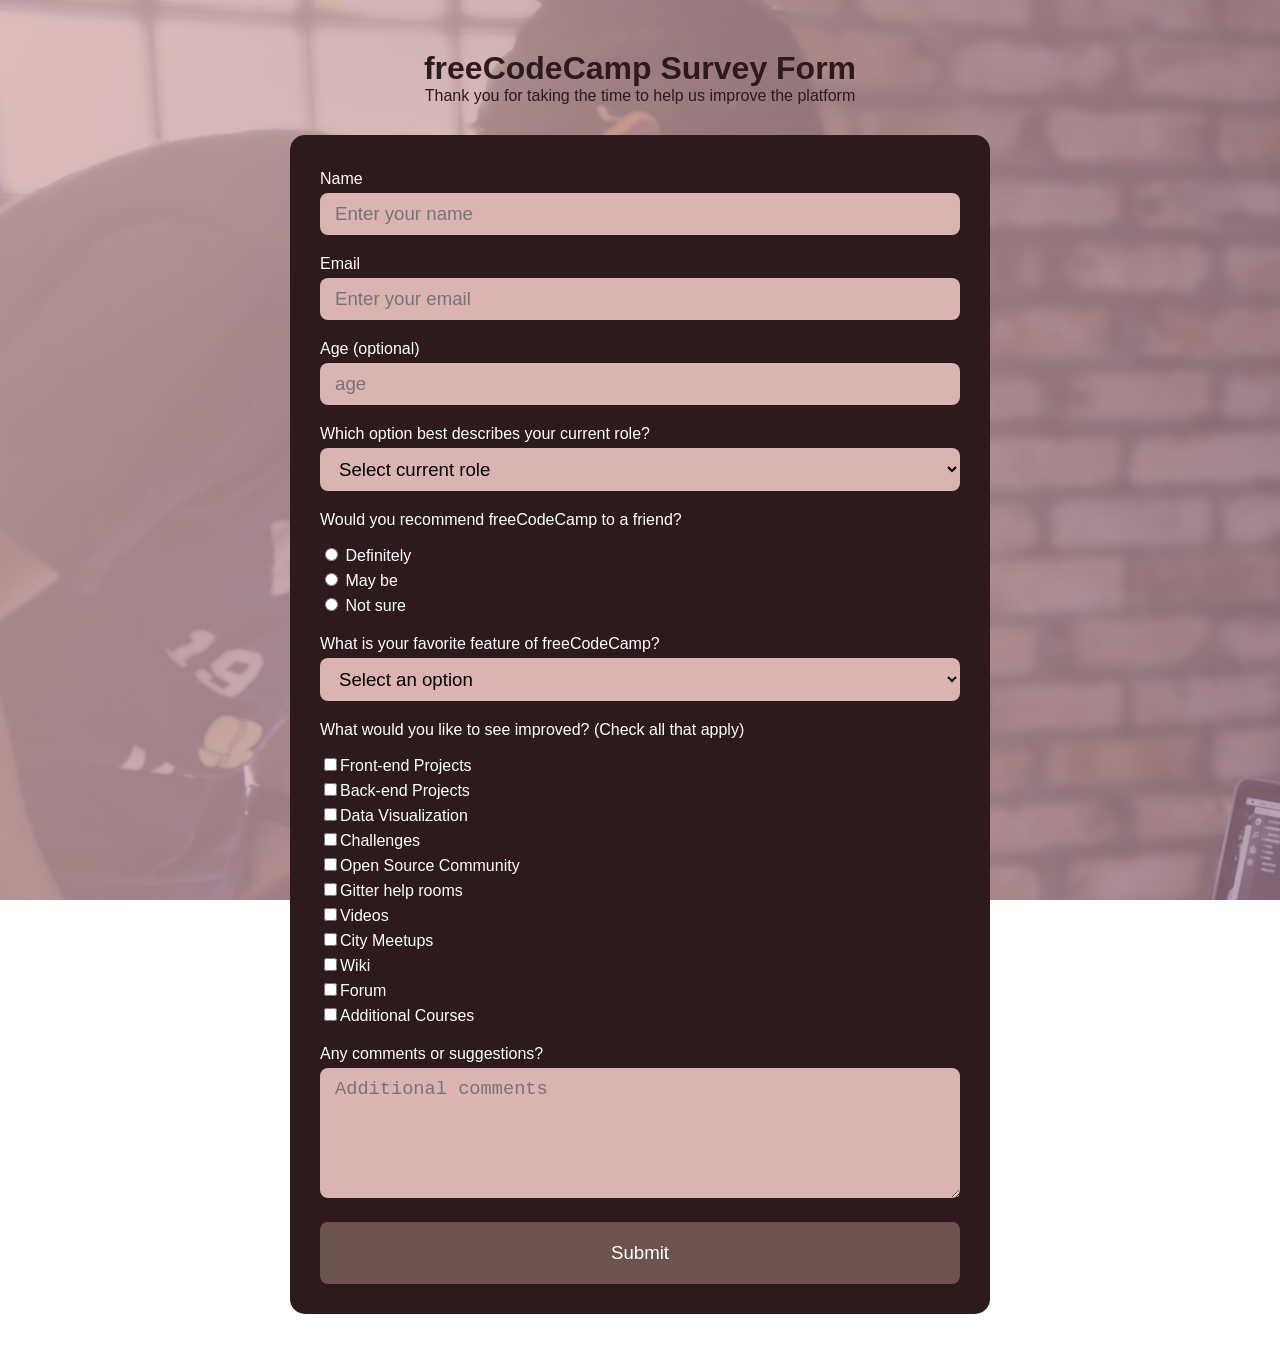
<file: assets/downloads/survey-form/index.html>
<!DOCTYPE html>
<html lang="en">

<head>
  <meta charset="UTF-8">
  <meta http-equiv="X-UA-Compatible" content="IE=edge">
  <meta name="viewport" content="width=device-width, initial-scale=1.0">
  <title>Survey Form</title>
  <link rel="stylesheet" href="style.css">
</head>

<body>
  <!--script src="https://cdn.freecodecamp.org/testable-projects-fcc/v1/bundle.js"></script-->
  <main>
    <h1 id="title">freeCodeCamp Survey Form</h1>
    <p id="description"> Thank you for taking the time to help us improve the platform</p>
    <form id="survey-form" action="#" method="post">
      <div>
        <label id="name-label" for="name">Name</label>
        <input type="text" id="name" name="name" placeholder="Enter your name" required>
      </div>
      <div>
        <label id="email-label" for="email">Email</label>
        <input type="email" id="email" name="email" placeholder="Enter your email" required>
      </div>
      <div>
        <label id="number-label" for="number">Age (optional)</label>
        <input type="number" id="number" name="number" min="5" max="100" placeholder="age">
      </div>
      <div>
        <label for="dropdown">Which option best describes your current role?</label>
        <select name="dropdown" id="dropdown">
          <option value="">Select current role</option>
          <option value="">Student</option>
          <option value="">Full Time job</option>
          <option value="">Full Time learner</option>
          <option value="">Prefer not to say</option>
          <option value="">Other</option>
        </select>
      </div>
      <div>
        <p>Would you recommend freeCodeCamp to a friend?</p>
        <label for="recommand-1"><input type="radio" name="recommand" id="recommand-1" value="Definitely">
          Definitely</label>
        <label for="recommand-2"><input type="radio" name="recommand" id="recommand-2" value="May be"> May be</label>
        <label for="recommand-3"><input type="radio" name="recommand" id="recommand-3" value="Not sure"> Not
          sure</label>
      </div>
      <div>
        <label for="favorite"> What is your favorite feature of freeCodeCamp? </label>
        <select name="favorite" id="favorite">
          <option value="">Select an option</option>
          <option value="">Challenges</option>
          <option value="">Projects</option>
          <option value="">Community</option>
          <option value="">Open-Source</option>
        </select>
      </div>
      <div> 
        <p>What would you like to see improved? (Check all that apply)</p>
        <label for="improve-1"><input type="checkbox" name="" id="improve-1" value="Front-end Projects">Front-end
          Projects</label>
        <label for="improve-2"><input type="checkbox" name="" id="improve-2" value="Back-end Projects">Back-end
          Projects</label>
        <label for="improve-3"><input type="checkbox" name="" id="improve-3" value="Data Visualization">Data
          Visualization</label>
        <label for="improve-4"><input type="checkbox" name="" id="improve-4" value="Challenges">Challenges</label>
        <label for="improve-5"><input type="checkbox" name="" id="improve-5" value="Open Source Community">Open Source
          Community</label>
        <label for="improve-6"><input type="checkbox" name="" id="improve-6" value="Gitter help rooms">Gitter help
          rooms</label>
        <label for="improve-7"><input type="checkbox" name="" id="improve-7" value="Videos">Videos</label>
        <label for="improve-8"><input type="checkbox" name="" id="improve-8" value="City Meetups">City Meetups</label>
        <label for="improve-9"><input type="checkbox" name="" id="improve-9" value="Wiki">Wiki</label>
        <label for="improve-10"><input type="checkbox" name="" id="improve-10" value="Forum">Forum</label>
        <label for="improve-11"><input type="checkbox" name="" id="improve-11" value="Additional Courses">Additional
          Courses</label>
      </div>
      <div>
        <label for="comments">Any comments or suggestions?</label>
        <textarea name="comments" id="comments" cols="30" rows="5" placeholder="Additional comments"></textarea>
      </div>
      <div><button id="submit">Submit</button></div>
    </form>
  </main>
</body>

</html>
</file>
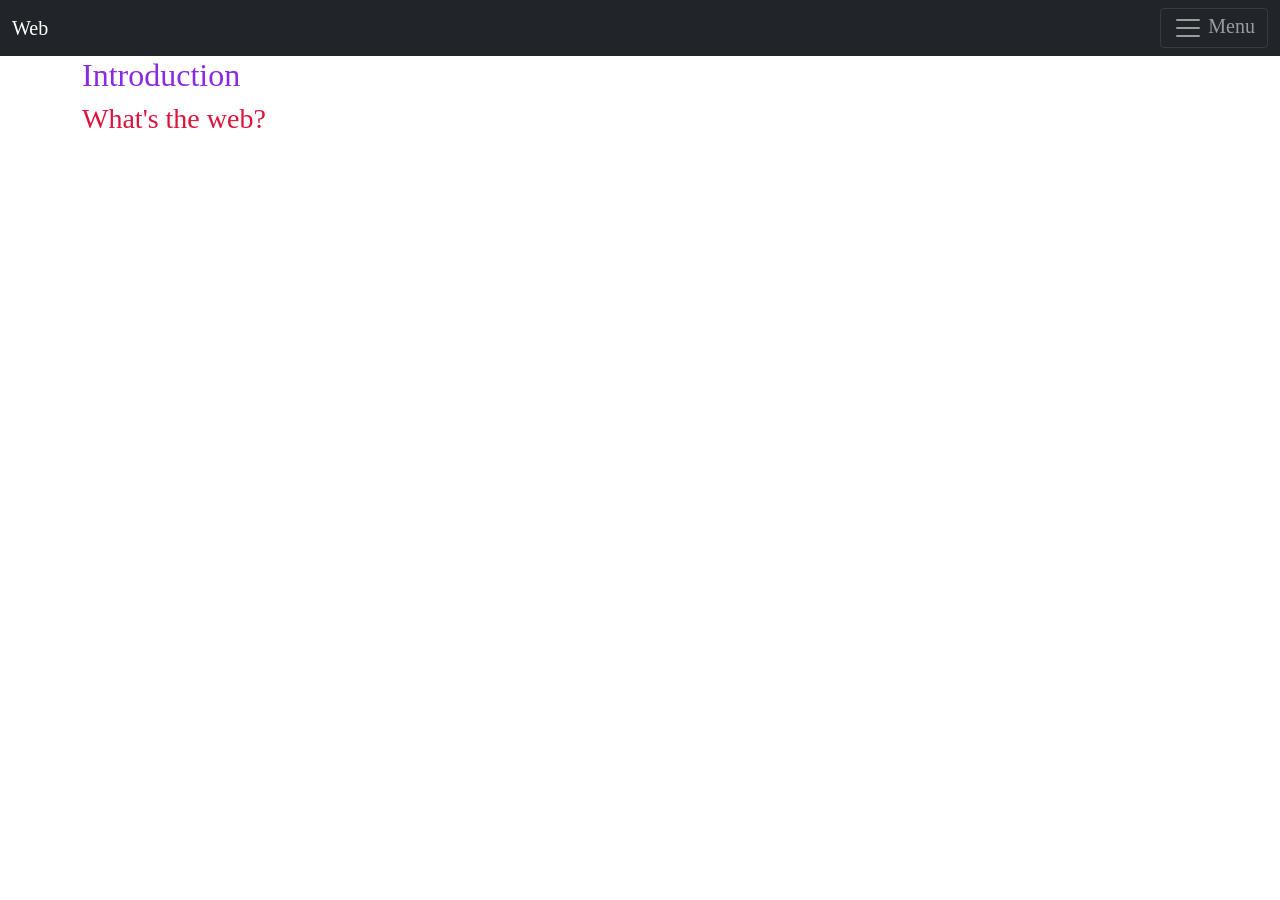
<file: evaluation.html>
<!DOCTYPE html>
<html lang="en">

<head>
  <meta charset="UTF-8">
  <meta name="viewport" content="width=device-width, initial-scale=1.0">
  <title>Evaluation 2ème Trimestre</title>
  <link rel="stylesheet" href="assets/css/bootstrap.min.css">
  <link rel="stylesheet" href="assets/css/default.css">
  <link rel="stylesheet" href="assets/css/style.css">
  <style>
    body {
      font-family: Georgia, 'Times New Roman', Times, serif;
      font-size: 11pt;
    }

    h3 {
      color: crimson;
    }


    h2 {
      color: blueviolet;
    }
  </style>
</head>

<body>
  <aside>
    <nav class="navbar navbar-expand-xs navbar-dark bg-dark">
      <div class="container-fluid">
        <a class="navbar-brand" href="#">Web</a>
        <button class="navbar-toggler" type="button" data-bs-toggle="collapse" data-bs-target="#aside_navbar"
          aria-controls="navbarNavDropdown" aria-expanded="false" aria-label="Toggle navigation">
          <span class="navbar-toggler-icon"></span> Menu
        </button>
        <div class="collapse navbar-collapse" id="aside_navbar"></div>
      </div>
    </nav>
  </aside>
  <main id="main-app" class="container">
    <article>
      <h2>Introduction</h2>
      <section>
        <h3>What's the web?</h3>
      </section>
      <section>
        <h3>What kind of resources are there?</h3>
      </section>
      <section>
        <h3>What's hypertext ? What's an hyperlink?</h3>
      </section>
    </article>

    <article>
      <h2>Web Pages And Servers</h2>
      <section>
        <h3>From where the browser gets web pages?</h3>
      </section>
      <section>
        <h3>What are servers?</h3>
      </section>
      <section>
        <h3>Make a schematic description of one page request?</h3>
      </section>
      <section>
        <h3>Do we always need to use a web server in order to access a web page locally?</h3>
      </section>
      <section>
        <h3>What to do to publish a web page after editing it in your PC?</h3>
      </section>
      <section>
        <h3>What is HTTP? What is HTML?</h3>
      </section>
    </article>

    <article>
      <h2>HTML and Programming</h2>
      <section>
        <h3>What's the advantage of writing HTML code?</h3>
      </section>
      <section>
        <h3>What are the four concepts to watch for when programming?</h3>
      </section>
    </article>

    <article>
      <h2>Programming Environment</h2>

      <section>
        <h3>Can we use a word processor like MS Word to write HTML code? Why?</h3>
      </section>
      <section>
        <h3>What are the most important features availables in programmer's text editor like atom and VSCode?</h3>
      </section>
      <section>
        <h3>What's the HTML files extension?</h3>
      </section>
      <section>
        <h3>Is it possible to write a full set of code without making any mistake? What's the proposed solution to
          minimize errors?</h3>
      </section>
    </article>

    <article>
      <h2>The Job of HTML</h2>

      <section>
        <h3>How the browser knows how to render a web page?</h3>
      </section>
      <section>
        <h3>Using which mean pages can be related one to one another?</h3>
      </section>
      <section>
        <h3>What to do in the HTML file to make the text look different in the browser?</h3>
      </section>
    </article>

    <article>
      <h2>Markup</h2>

      <section>
        <h3>What is a markup? What is a tag? What is an element?</h3>
      </section>
      <section>
        <h3>What is the meaning of an em element?</h3>
      </section>
      <section>
        <h3>What is the meaning of a strong element?</h3>
      </section>
    </article>

    <article>
      <h2>Breaks And Empty Elements</h2>

      <section>
        <h3>What is a whitespace? How do browser treat them?</h3>
      </section>
      <section>
        <h3>How to add line breaks inside a text?</h3>
      </section>
      <section>
        <h3>How do we call elements without a closing tag? Why this closing tag is missing in such elements?</h3>
      </section>
    </article>

    <article>
      <h2>Paragraph</h2>
      <section>
        <h3>Can we write an essay in HTML using only br tags? Why?</h3>
      </section>
      <section>
        <h3>How to make paragraphs in HTML?</h3>
      </section>
    </article>

    <article>
      <h2>Lots of elements</h2>
      <section>
        <h3>What is the element used to highlight a text in HTML?</h3>
      </section>
      <section>
        <h3>What are the sub and sup elements used for?</h3>
      </section>
    </article>

    <article>
      <h2>Nested elements</h2>
      <section>
        <h3>What is the concept that makes HTML code looks like a Russian doll?</h3>
      </section>
      <section>
        <h3>Can we put a paragraph inside another? Can they overlap?</h3>
      </section>
    </article>

    <article>
      <h2>Block and inline</h2>
      <section>
        <h3>What is the difference between inline and block elements?</h3>
      </section>
      <section>
        <h3>Give examples of block elements?</h3>
      </section>
      <section>
        <h3>Give examples of inline elements?</h3>
      </section>
    </article>

    <article>
      <h2>Lists and implied close tags</h2>

      <section>
        <h3>Why the list item li doesn't make sense on it own?</h3>
      </section>
      <section>
        <h3>What is the difference between an ordered and an unordered list? What is the tag used for either one?</h3>
      </section>
      <section>
        <h3>Why the closing tag is not required for li elements?</h3>
      </section>
      <section>
        <h3>Can we omit the closing tag for ul or ol elements?</h3>
      </section>
    </article>

    <article>
      <h2>Web addresses, or URLs</h2>
      <section>
        <h3>What is the technical name used to refer to a web address?</h3>
      </section>
      <section>
        <h3>What is the meaning of each part of a web address?</h3>
      </section>
      <section>
        <h3>What is the protocol used for local files?</h3>
      </section>
    </article>

    <article>
      <h2>Links and a tag</h2>
      <section>
        <h3>What is the tag used to create links?</h3>
      </section>
      <section>
        <h3>What are the parts needed to make a link?</h3>
      </section>
      <section>
        <h3>Can we add attributes inside a closing tag?</h3>
      </section>
    </article>

    <article>
      <h2>Adding images</h2>
      <section>
        <h3>What is the tag used to create images? Is it a block or an inline element?</h3>
      </section>
      <section>
        <h3>Why the img tag have no text content?</h3>
      </section>
      <section>
        <h3>What are the most important attributes that we need always to specify within an image tag?</h3>
      </section>
      <section>
        <h3>Why the alt attribute is so important while it's not displayed when the browser renders the image?</h3>
      </section>
    </article>

    <article>
      <h2>Files and relative URLs</h2>
      <section>
        <h3>When do we need to use relative URLs?</h3>
      </section>
      <section>
        <h3>How the browser can recognize relative URLs?</h3>
      </section>
    </article>

    <article>
      <h2>Page structure</h2>
      <section>
        <h3>How the browser can guess which version of HTML you are using inside your page? What is the tag used to tell
          the browser that we are using the latest version of HTML?</h3>
      </section>
      <section>
        <h3>How many parts a full HTML document is composed of?</h3>
      </section>
      <section>
        <h3>What is the required tag that goes inside the head tag?</h3>
      </section>
      <section>
        <h3>What is the piece of information that tells the screen readers which natural language is used in the web
          page?
        </h3>
      </section>
    </article>
    
    <article>
      <h2>Validating HTML</h2>
      <section>
        <h3>What is the tool used to validate your HTML documents?</h3>
      </section>
      <section>
        <h3>Which organization is caring about HTML standards?</h3>
      </section>
      <section>
        <h3>How can we use the W3C HTML validator?</h3>
      </section>
    </article>
  </main>
  <script src="assets/js/bootstrap.bundle.min.js"></script>
  <script src="assets/js/highlight.pack.js"></script>
  <script src="assets/js/jquery.min.js"></script>
  <script src="assets/js/pages.js"></script>
  <script>
    hljs.initHighlightingOnLoad();
  </script>
</body>

</html>
</file>
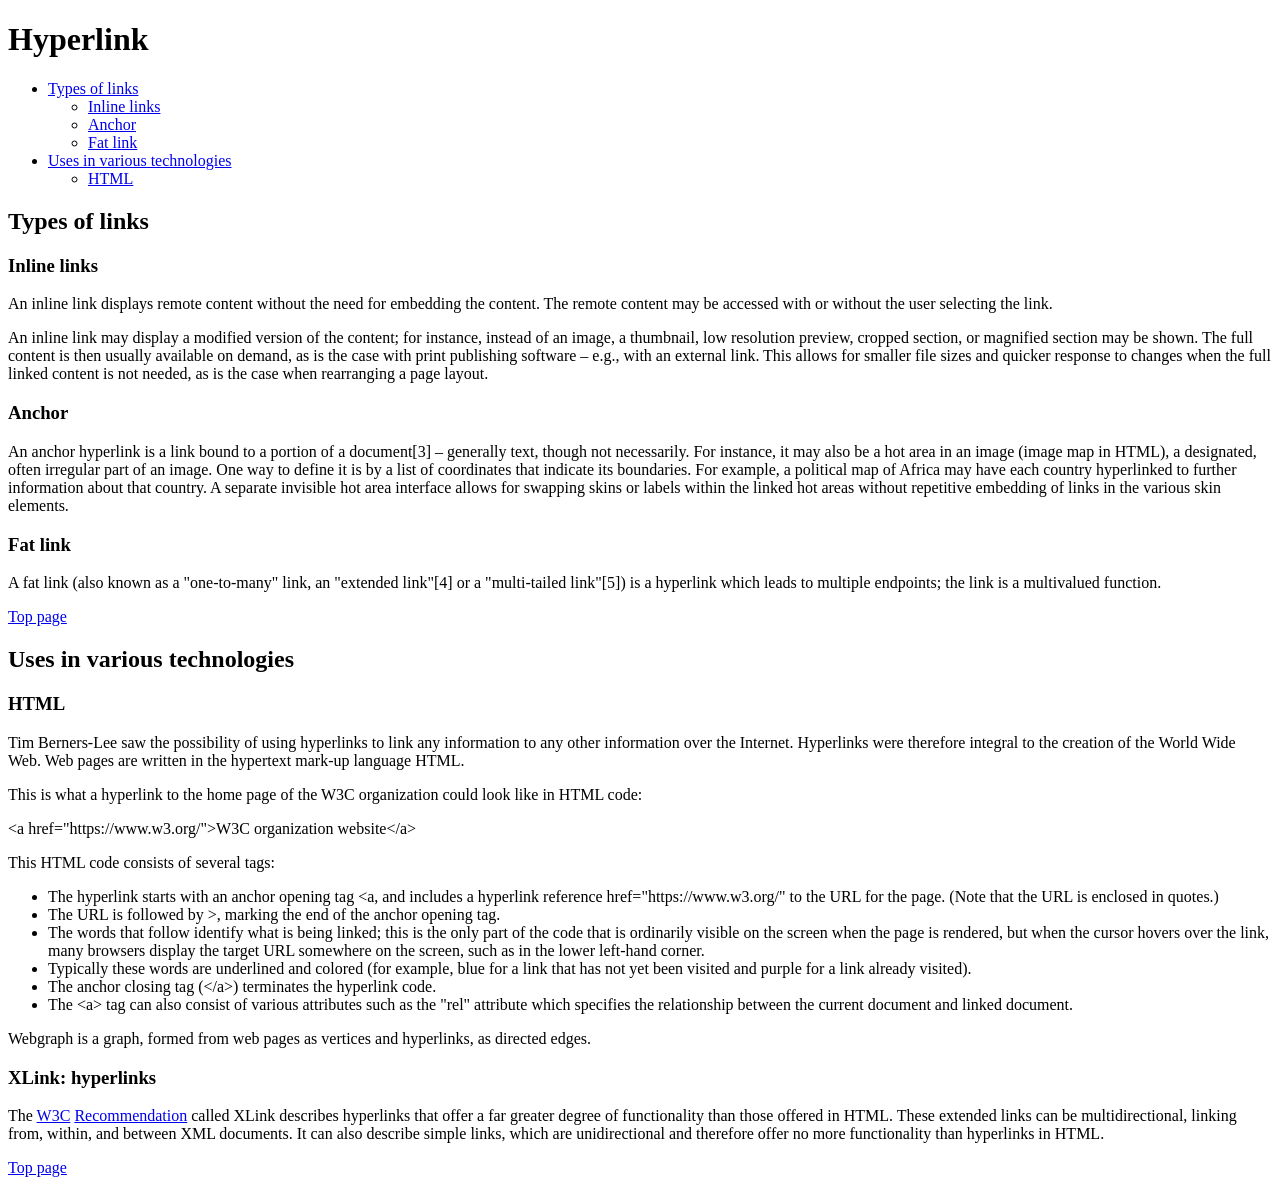
<file: links.html>
<!DOCTYPE html>
<html lang="en">

<head>
  <meta charset="UTF-8">
  <meta name="viewport" content="width=device-width, initial-scale=1.0">
  <title>Types de liens</title>
</head>

<body>
  <h1 id="main">Hyperlink</h1>
  <ul>
    <li><a href="#section-1">Types of links</a>
      <ul>
        <li><a href="#section-1-1">Inline links</a></li>
        <li><a href="#section-1-2">Anchor</a></li>
        <li><a href="#section-1-3">Fat link</a></li>
      </ul>
    </li>
    <li>
      <a href="#section-2">Uses in various technologies</a>
      <ul>
        <li><a href="#section-2-1">HTML</a></li>
      </ul>
    </li>
  </ul>
  <h2 id="section-1">Types of links</h2>

  <h3 id="section-1-1">Inline links</h3>

  <p>An inline link displays remote content without the need for embedding the content. The remote content may be
    accessed with or without the user selecting the link.</p>

  <p>An inline link may display a modified version of the content; for instance, instead of an image, a thumbnail, low
    resolution preview, cropped section, or magnified section may be shown. The full content is then usually available
    on demand, as is the case with print publishing software – e.g., with an external link. This allows for smaller file
    sizes and quicker response to changes when the full linked content is not needed, as is the case when rearranging a
    page layout. </p>

  <h3 id="section-1-2">Anchor</h3>

  <p>An anchor hyperlink is a link bound to a portion of a document[3] – generally text, though not necessarily. For
    instance, it may also be a hot area in an image (image map in HTML), a designated, often irregular part of an image.
    One way to define it is by a list of coordinates that indicate its boundaries. For example, a political map of
    Africa may have each country hyperlinked to further information about that country. A separate invisible hot area
    interface allows for swapping skins or labels within the linked hot areas without repetitive embedding of links in
    the various skin elements.</p>

  <h3 id="section-1-3">Fat link</h3>

  <p>A fat link (also known as a "one-to-many" link, an "extended link"[4] or a "multi-tailed link"[5]) is a hyperlink
    which leads to multiple endpoints; the link is a multivalued function.</p>

  <p><a href="#main">Top page</a></p>

  <h2 id="section-2">Uses in various technologies</h2>

  <h3 id="section-2-1">HTML</h3>

  <p>Tim Berners-Lee saw the possibility of using hyperlinks to link any information to any other information over the
    Internet. Hyperlinks were therefore integral to the creation of the World Wide Web. Web pages are written in the
    hypertext mark-up language HTML.</p>

  <p>This is what a hyperlink to the home page of the W3C organization could look like in HTML code:</p>

  <p>&lt;a href=&quot;https://www.w3.org/&quot;&gt;W3C organization website&lt;/a&gt;</p>

  <p>This HTML code consists of several tags:</p>

  <ul>
    <li>The hyperlink starts with an anchor opening tag &lt;a, and includes a hyperlink reference
      href="https://www.w3.org/" to the URL for the page. (Note that the URL is enclosed in quotes.)</li>
    <li>The URL is followed by &gt;, marking the end of the anchor opening tag.</li>
    <li>The words that follow identify what is being linked; this is the only part of the code that is ordinarily
      visible on the screen when the page is rendered, but when the cursor hovers over the link, many browsers display
      the target URL somewhere on the screen, such as in the lower left-hand corner.</li>
    <li>Typically these words are underlined and colored (for example, blue for a link that has not yet been visited and
      purple for a link already visited).</li>
    <li>The anchor closing tag (&lt;/a&gt;) terminates the hyperlink code.</li>
    <li>The &lt;a&gt; tag can also consist of various attributes such as the "rel" attribute which specifies the
      relationship between the current document and linked document.</li>
  </ul>
  <p>Webgraph is a graph, formed from web pages as vertices and hyperlinks, as directed edges.</p>

  <h3 id="section-2-2">XLink: hyperlinks</h3>

  <p>The <a href="https://www.w3.org">W3C</a> <a href="https://en.wikipedia.org/wiki/W3C#Recommendations_and_Certifications">Recommendation</a> called XLink describes hyperlinks that offer a far greater degree of functionality than
    those offered in HTML. These extended links can be multidirectional, linking from, within, and between XML
    documents. It can also describe simple links, which are unidirectional and therefore offer no more functionality
    than hyperlinks in HTML.</p>

  <p><a href="#main">Top page</a></p>

</body>

</html>
</file>
<file: assets/downloads/Calculator_v1/style.css>
body {
  font-family: Orbitron;
  font-size: 13pt;
}

input {
  font-family: Orbitron;
  font-size: 13pt;
}

form {
  width: 375px;
  background-color: #444;
  margin: 20px auto;
  padding: 20px;
}

form h2 {
  color: #eee;
  margin: 0 0 20px;
}

#scr {
  width: calc(100% - 40px);
  text-align: right;
  font-size: 26pt;
  padding: 20px;
  border-radius: 10px;
}

#cont {
  margin-top: 30px;
}

#cont input {
  width: 80px;
  margin: 5px;
  padding: 5px;
  font-size: 16pt;
}
</file>
<file: assets/downloads/computers/style.css>
body {
    font-family: Impact, Haettenschweiler, 'Arial Narrow Bold', sans-serif;
    font-size: 10pt;
    margin: 0;
}

nav {
    background-color: #3f51b5;
    margin-bottom: 25px;
    padding: 15px;
}

nav ul {
    text-align: center;
    list-style: none;
    padding: 0;
    margin: 0;
}

nav ul li {
    display: inline-block;
    margin: 0 20px;
}

nav ul li a {
    text-decoration: none;
    color: white;
}

nav ul li a:hover {
    text-decoration: underline;
}

main {
    margin: 0 auto;
    width: 800px;
    min-height: 100vh;
}

main h1 {
    text-align: center;
    color: #3f51b5;
}

main h2 {
    color: #E91E63;
}

main h3 {
    color: #795548;
}

main strong {
    color: #f44336;
}

main img {
    border: #000 solid 1px;
}

footer {
    background-color: #3f51b5;
    margin-top: 25px;
    padding: 15px;
    text-align: center;
    color: #fff;
}
</file>
<file: assets/downloads/HTML-Project/style.css>
body {
  margin: 0;
  padding: 0;
  font-size: 12pt;
  font-family: sans-serif;
  background-color: #000;
  color: white;
}

header, footer {
  color: #0101b7;
  background-color: #c5c5ff;
  margin: 0;
  padding: 20px;
}

nav {
	color: #4b01b7;
	background-color: #c5e7ff;
	padding: 15px 0;
	font-size: 0.8em;
  text-align: center;
  margin-bottom: 20px;
}

footer {
  text-align: center;
  margin-top: 20px;
  font-size: 0.8em;
}

h1 {
  text-align: center;
  font-weight: bolder;
  font-size: 40pt;
  margin: 0.5rem;
}

h2 {
	color: #b0b4fb;
	font-size: 20pt;
}

#menu {
  list-style: none;
  margin: 0;
  padding: 0;
}

#menu li {
	display: inline-block;
	width: 16%;
}

#menu li a {
  color: #4b01b7;
  text-decoration: none;
}

#menu li a:hover {
  text-decoration: underline;
}

main {
  max-width: 600px;
  margin: 0 auto;
}

form input, form textarea {
  padding: 8px;
  box-sizing: border-box;
  width: 100%;
}

form div {
  margin: 15px 0;
}
</file>
<file: assets/downloads/industrious/css/style.css>
@font-face {
  src: url(../fonts/Raleway-Regular.ttf), 
       url(../fonts/Raleway-Bold.ttf), 
       url(../fonts/Raleway-Italic.ttf);
  font-family: "Raleway";
}

body {
  font-family: "Raleway";
  font-size: 12pt;
  margin: 0;
}

body::before {
  content: ' ';
  background-image: url(../images/bg.jpg);
  background-size: cover;
  background-repeat: no-repeat;
  background-attachment: fixed;
  display: block;
  position: fixed;
  left: 0;
  top: 0;
  width: 100%;
  height: 100%;
  z-index: -1;
  opacity: 0.05;
}

#header {
	height: 44px;
	line-height: 44px;
  display: flex;
  background-color: #000;
}

#header .logo {
  font-weight: bolder;
  margin: 0 20px;
}

#header a {
  text-decoration: none;
  color: #fff;
}

#header .links {
  list-style: none;
  margin: 0;
}

#header .links li {
  display: inline;
  margin: 0;
}

#header .links li a {
  padding: 10px 20px;
}

#header .links li a:hover {
  background-color: #fff;
  color: #000;
}

#banner {
	background: url(../images/banner.jpg) center center no-repeat fixed;
  background-size: cover;
	font-size: 2em;
	padding: 2em;
	text-align: center;
	color: #ffffffe0;
  position: relative;
}

#banner::before {
	content: "";
	position: absolute;
	display: block;
	width: 100%;
	height: 100%;
	top: 0;
	left: 0;
	background-color: rgba(128,0,0,0.7);
	z-index: 1;
}

#banner a {
  text-decoration: none;
  color: #ffffff80;
}

#banner a:hover {
  color: #fff;
}

#banner > .inner {
  position: relative;
  z-index: 3;
}

.inner {
  width: 800px;
  margin: 0 auto;
}

h1, h2, h3, h4 {
  text-transform: uppercase;
  text-align: center;
  font-size: 1.5em;
}

#highlights .highlights, #testimonials .testimonials {
  display: flex;
  flex-wrap: wrap;
  text-align: center;
}

#highlights .highlights section, #testimonials .testimonials section {
	width: calc(33.3% - 60px);
	padding: 5px 20px;
	margin: 10px;
	background-color: #fff;
}

#highlights a {
  font-size: 5em;
  color: #ce1b28;
}

#highlights h3 {
  font-size: initial;
}

#testimonials blockquote {
	font-size: 0.85em;
	font-style: italic;
	text-align: left;
	margin: 20px 0;
	padding: 10px 15px;
	border-left: #ddd solid 10px;
}

#testimonials blockquote p {
  margin: 0;
}

#testimonials .author {
  display: flex;
  align-items: center;
  font-size: 0.7em;
  color: #666;
}

#testimonials .author strong {
  color: #ce1b28;
}

#testimonials .author .image {
  width: 20%;
  margin-right: 10px;
}

#testimonials .author .image img {
  width: 100%;
  border-radius: 50%;
}

#footer {
	background-color: #000;
	color: #fff;
	padding: 30px;
}

#footer h3, #footer h4 {
  text-align: left;
}

#footer .content {
  display: flex;
  flex-wrap: wrap;
}

#footer section {
  width: calc(50% - 60px);
  margin: 0 30px;
}

#footer section:nth-child(1) {
  width: calc(100% - 60px);
}

#footer .alt, #footer .plain {
  list-style: none;
  padding: 0;
  margin: 0;
}

#footer .alt li {
  padding: 15px 10px;
  border-bottom: #777 solid 1px;
}

#footer .alt li:last-child {
  border-bottom: none;
}

#footer a {
  text-decoration: none;
  color: #fff;
}

#footer a:hover {
  color: #ce1b28;
}

#footer .plain li {
  padding: 5px 10px;
}

#footer .plain li i {
  display: inline-block;
  width: 2em;
  height: 2em;
  line-height: 2em;
  text-align: center;
  background-color: #333;
  border-radius: 5px;
  margin-right: 15px;
}

#footer .copyright {
  margin: 30px 0;
  text-align: center;
  font-size: 0.7em;
}
</file>
<file: assets/downloads/recettes_final/style.css>
@font-face {
  font-family: lato;
  src: url(Lato/Lato-Regular.ttf);
}

body {
  font-family: lato;
  font-size: 12pt;
  margin: 0;
}

header, footer {
  background-color: #000;
  color: #fff;
  padding: 10px;
}

header {
  top: 0;
}

header nav span {
  font-weight: bold;
}

header nav ul {
  list-style: none;
  display: inline-block;
  margin: 0;
  padding: 0;
}

header nav ul li {
  display: inline;
  margin: 0 10px;
}

header nav a, footer a {
  text-decoration: none;
  color: #ccc;
}

header nav a:hover, footer a:hover {
  color: #fff;
  text-decoration: underline;
}

aside {
	background-color: #eee;
	padding: 20px;
	border: #666 solid 1px;
}

main, aside {
  width: 800px;
  margin: 20px auto;
}

main h1 {
  color: #517b27;
  text-align: center;
}

main h2 {
  color: #7b5127;
  text-align: center;
}

main h3 {
  color: #51277b;
}

main h4 {
  color: #51727b;
}

main a, aside a {
  color: #20839e;
  text-decoration: none;
}

main a:hover, aside a:hover {
  color: #2e70ff;
  text-decoration: underline;
}

main figure {
  text-align: center;
}

main figure figcaption {
  font-size: 0.9em;
  font-style: italic;
}

.liens {
  margin: 0 auto;
  width: 440px;
}

.liens div {
	display: inline-block;
	padding: 8px;
  border: #333 solid 1px;
  border-radius: 5px;
	width: 200px;
}

.liens div h5 {
  margin: 5px 0;
  text-align: center;
}

.infos {
	list-style: none;
	padding: 0;
	display: flex;
}

.infos li {
  width: 25%;
  text-align: center;
}

.infos li strong {
  display: block;
}

.infos li:nth-child(1) {
	background: url(images/difficulte.svg) left center no-repeat;
}

.infos li:nth-child(2) {
	background: url(images/preparation.svg) left center no-repeat;
}

.infos li:nth-child(3) {
	background: url(images/cuisson.svg) left center no-repeat;
}

.infos li:nth-child(4) {
	background: url(images/temps.svg) left center no-repeat;
}

main article, main section {
  margin: 30px 0;
}

main section {
  padding: 10px;
  border-top: 2px solid;
  border-bottom: 5px solid;
  border-left: 1px solid;
  border-right: 1px solid;
}

footer {
  text-align: center;
}

footer p {
  margin: 0;
}
</file>
<file: assets/downloads/structure/style.css>
* {
  box-sizing: border-box;
}

body {
  font-family: Georgia;
  font-size: 11pt;
  display: flex;
  flex-wrap: wrap;
  margin: 0;
  padding: 0;
}

header, nav, footer, main, article, section, aside {
  text-align: center;
  padding: 10px;
  margin: 5px 5px 0 5px;
}

header, footer {
  width: 100vw;
}

header {
  height: 100px;
  background-color: #cff;
  border: #b7b7d6 solid 1px;
}

header nav {
  background-color: aqua;
  border: #d0d0d6 solid 1px;
}

footer {
  height: 50px;
  background-color: #96c;
  border: #9878b7 solid 1px;
}

main {
	width: calc(70% - 5px);
	height: calc(100vh - 170px);
	margin-right: 0;
	background-color: #8fcdf2;
	border: #8cb1d6 solid 1px;
}

main article {
  border: #d4b495 solid 1px;
  background-color: #fc9;
}

main article section {
  border: #d4b495 solid 1px;
  background-color: #f5f5f5;
}

aside {
	width: calc(30% - 10px);
	height: calc(100vh - 170px);
	border: #e9f1f3 solid 1px;
	background-color: #23b8dc;
}
</file>
<file: assets/downloads/survey-form/style.css>
body {
  font-family: sans-serif;
  font-style: 14pt;
  margin: 0;
}

body::before {
	content: "";
	position: fixed;
	top: 0;
	left: 0;
	width: 100%;
	height: 100%;
	display: block;
	z-index: -1;
	background-color: #C89FA3;
  background-image: linear-gradient(
      115deg,
      rgba(219, 179, 177, 0.8),
      rgba(166, 127, 142, 0.7)
    ),
    url(survey-form-background.jpeg);
}

main {
  max-width: 700px;
  margin: 50px auto;
}

main > h1, main > p {
  color: #2C1A1D;
  margin: 0;
  text-align: center;
}

form {
	margin: 30px 0;
	background-color: #2C1A1D;
	padding: 30px;
	border-radius: 15px;
	color: #fff;
}

form div {
  margin: 20px 0;
}

form div:first-child {
  margin-top: 0;
}

form div:last-child {
  margin-bottom: 0;
}

input[type="checkbox"], input[type="radio"] {
  background-color: #DBB3B1;
}

input[type="text"], input[type="email"], input[type="number"], select, textarea, button {
  box-sizing: border-box;
  width: 100%;
  padding: 10px 15px;
  background-color: #DBB3B1;
  border-radius: 8px;
  border: none;
  font-size: 14pt;
}

label {
  display: block;
  margin: 5px 0;
}

button {
  display: block;
  background-color: #6C534E;
  color: #fff;
  padding: 20px;
}
</file>
<file: assets/css/default.css>
/*

Original highlight.js style (c) Ivan Sagalaev <maniac@softwaremaniacs.org>

*/

.hljs {
  display: block;
  overflow-x: auto;
  padding: 0.5em;
  background: #F0F0F0;
}


/* Base color: saturation 0; */

.hljs,
.hljs-subst {
  color: #444;
}

.hljs-comment {
  color: #888888;
}

.hljs-keyword,
.hljs-attribute,
.hljs-selector-tag,
.hljs-meta-keyword,
.hljs-doctag,
.hljs-name {
  font-weight: bold;
}


/* User color: hue: 0 */

.hljs-type,
.hljs-string,
.hljs-number,
.hljs-selector-id,
.hljs-selector-class,
.hljs-quote,
.hljs-template-tag,
.hljs-deletion {
  color: #880000;
}

.hljs-title,
.hljs-section {
  color: #880000;
  font-weight: bold;
}

.hljs-regexp,
.hljs-symbol,
.hljs-variable,
.hljs-template-variable,
.hljs-link,
.hljs-selector-attr,
.hljs-selector-pseudo {
  color: #BC6060;
}


/* Language color: hue: 90; */

.hljs-literal {
  color: #78A960;
}

.hljs-built_in,
.hljs-bullet,
.hljs-code,
.hljs-addition {
  color: #397300;
}


/* Meta color: hue: 200 */

.hljs-meta {
  color: #1f7199;
}

.hljs-meta-string {
  color: #4d99bf;
}


/* Misc effects */

.hljs-emphasis {
  font-style: italic;
}

.hljs-strong {
  font-weight: bold;
}
</file>
<file: assets/css/style.css>
body {
  counter-reset: figures;
}

h1 {
  text-align: center;
  color: #e54d2e;
}

h2 {
  color: #f16930;
}

h3 {
  color: #0870b9;
}

h4 {
  color: #33a8e3;
}

.loading-spinner {
  z-index: 9999;
  background-color: rgba(255, 255, 255, 60%);
  position: fixed;
  width: 100vw;
  height: 100vh;
}

.loading-spinner .spinner-border {
  position: absolute;
  top: calc(50% - 24px);
}

figure {
  counter-increment: figures;
  text-align: center;
  box-sizing: border-box;
  padding: 10px;
}

figure figcaption {
  font-style: italic;
  font-size: 0.9em;
}

figure figcaption::before {
  content: 'Figure ' counter(figures) ', ';
}

figure img {
  max-width: 100%;
}

main {
  min-height: calc(100vh - 165px);
}

blockquote {
  font-size: 0.95rem !important;
  font-style: italic;
  padding: 1rem 0.5rem 1rem 2rem;
  background-color: #eee;
  border: #666 solid 1px;
  border-radius: 8px;
}

blockquote p {
  margin: 0;
}

blockquote::before {
  content: '"';
  font-family: cursive;
  display: block;
  position: relative;
  top: -11px;
  left: -33px;
  width: 20px;
  height: 20px;
  font-size: 40pt;
}

.blockquote-footer {
  margin: inherit;
}

article {
  page-break-after: always;
}

/*** switch start ***/

.switch {
  position: relative;
  display: inline-block;
  width: 50px;
  height: 24px;
}

/* Hide default HTML checkbox */

.switch input {
  opacity: 0;
  width: 0;
  height: 0;
}

/* The slider */

.slider {
  position: absolute;
  cursor: pointer;
  top: 0;
  left: 0;
  right: 0;
  bottom: 0;
  background-color: #dc3545;
  -webkit-transition: .4s;
  transition: .4s;
}

.slider::before {
  position: absolute;
  content: "";
  height: 20px;
  width: 20px;
  left: 2px;
  bottom: 2px;
  background-color: white;
  -webkit-transition: .4s;
  transition: .4s;
}

input:checked+.slider {
  background-color: #198754;
}

input:focus+.slider {
  box-shadow: 0 0 1px #198754;
}

input:checked+.slider:before {
  -webkit-transform: translateX(26px);
  -ms-transform: translateX(26px);
  transform: translateX(26px);
}

/* Rounded sliders */

.slider.round {
  border-radius: 34px;
}

.slider.round:before {
  border-radius: 50%;
}

/*** switch end ***/

@media print {
  .p-break {
    page-break-before: always;
  }
  aside {
    display: none !important;
  }
  .container {
    max-width: initial !important;
    width: initial !important;
  }
  figure {
    page-break-inside: avoid;
  }
  figure img.h2cm {
    max-height: 2cm !important;
  }
  figure img.h3cm {
    max-height: 3cm !important;
  }
  figure img.h5cm {
    max-height: 5cm !important;
  }
  figure img.h7cm {
    max-height: 7cm !important;
  }
  figure img.h8cm {
    max-height: 8cm !important;
  }
  figure img.h9cm {
    max-height: 9cm !important;
  }
  figure img.h10cm {
    max-height: 10cm !important;
  }
  @page {
    counter-increment: page;
    counter-reset: page 1;
    @top-right {
      content: "Page " counter(page) " of " counter(pages);
    }
  }
}
</file>
